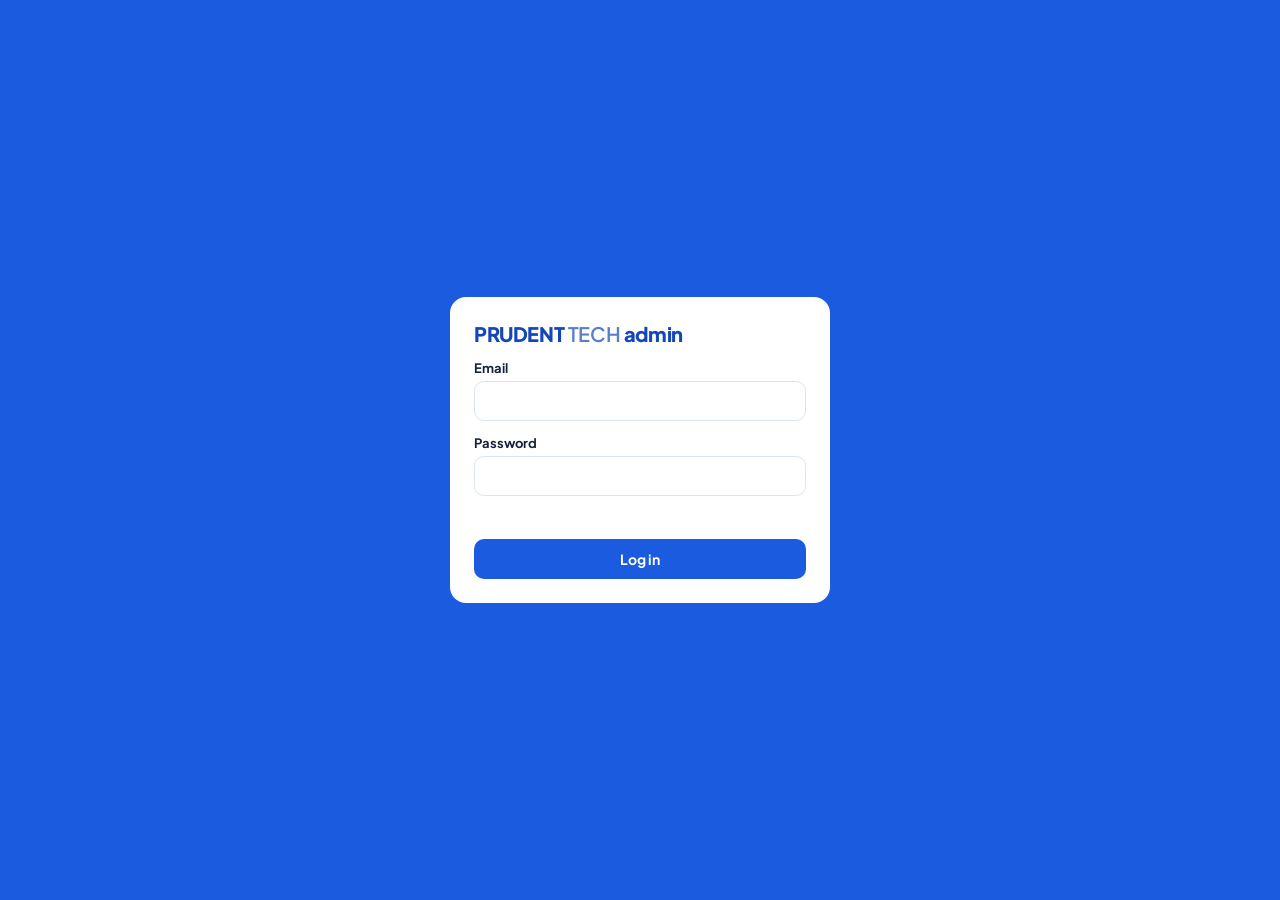
<file: frontend/admin/index.html>
<!doctype html>
<html lang="en">
<head>
<meta charset="utf-8">
<meta name="viewport" content="width=device-width, initial-scale=1, viewport-fit=cover">
<meta name="robots" content="noindex">
<meta name="theme-color" content="#1a5be0">
<title>Admin | PRUDENT TECH Store</title>
<link rel="preconnect" href="https://fonts.googleapis.com">
<link href="https://fonts.googleapis.com/css2?family=Plus+Jakarta+Sans:wght@500;600;700;800&display=swap" rel="stylesheet">
<link rel="stylesheet" href="../theme.css">
<link rel="stylesheet" href="admin.css">
</head>
<body>

<div id="login" hidden>
  <form class="login-card" id="loginForm" novalidate>
    <div class="brand">PRUDENT <span>TECH</span> admin</div>
    <label>Email<input id="lEmail" type="email" autocomplete="email" required></label>
    <label>Password<input id="lPass" type="password" autocomplete="current-password" required></label>
    <div class="msg err" id="lMsg" role="alert"></div>
    <button class="btn" type="submit">Log in</button>
  </form>
</div>

<div id="shell" hidden>
  <aside class="side">
    <div class="brand">PRUDENT <span>TECH</span></div>
    <nav id="nav"></nav>
    <div class="side-foot">
      <a href="../index.html" target="_blank" rel="noopener">Open store</a>
      <button id="logout" class="linkbtn">Log out</button>
    </div>
  </aside>
  <main class="main">
    <h1 id="title"></h1>
    <div id="view"></div>
  </main>
</div>

<dialog id="dlg"><div class="dlg-head"><h2 id="dlgTitle"></h2><button class="linkbtn" id="dlgClose" aria-label="Close">Close</button></div><div id="dlgBody"></div></dialog>
<div id="toast" role="status"></div>
<script src="../config.js"></script>
<script src="admin.js"></script>
</body>
</html>
</file>
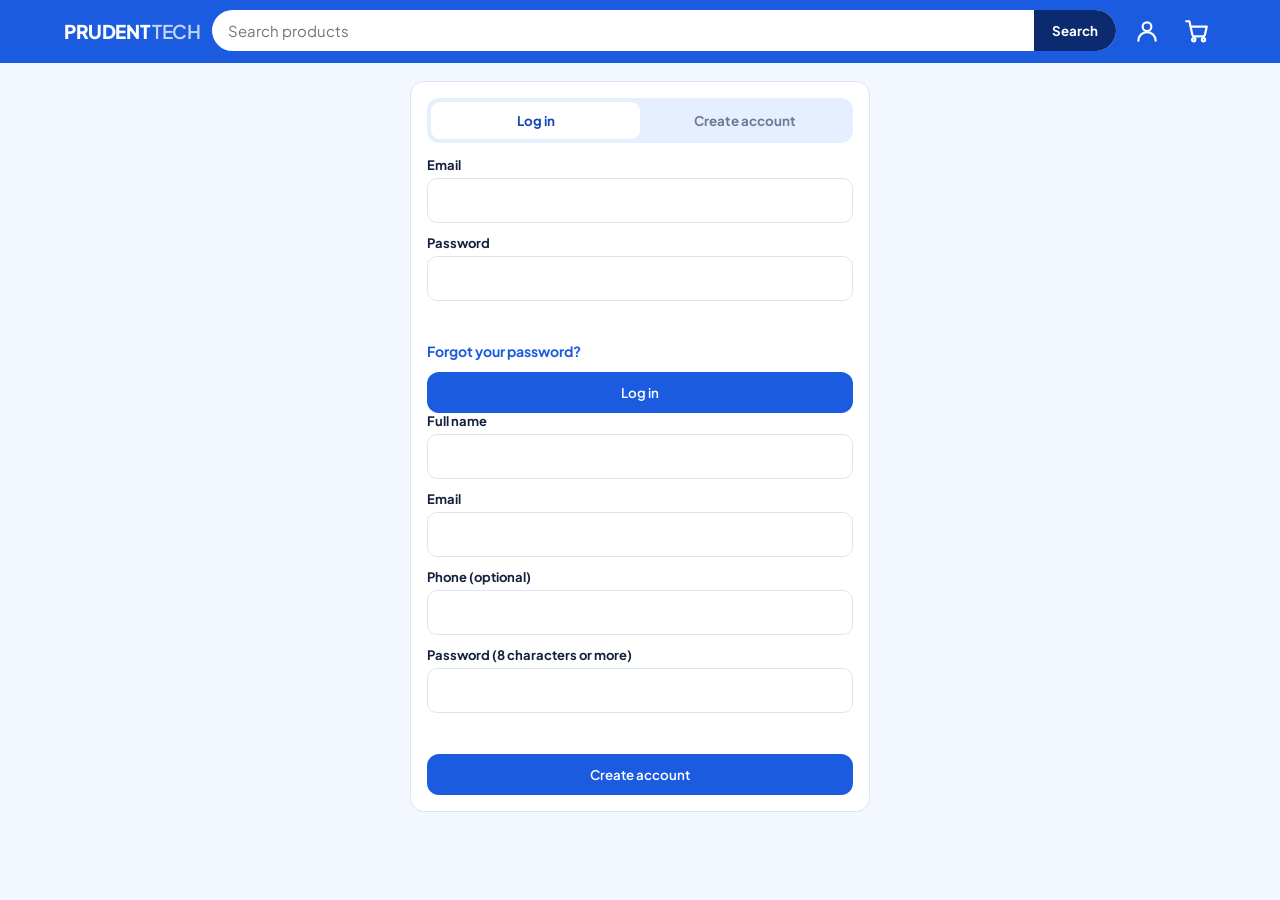
<file: frontend/checkout.html>
<!doctype html>
<html lang="en">
<head>
<meta charset="utf-8">
<meta name="viewport" content="width=device-width, initial-scale=1, viewport-fit=cover">
<meta name="theme-color" content="#1a5be0">
<link rel="manifest" href="manifest.webmanifest">
<link rel="icon" type="image/png" sizes="32x32" href="icons/favicon-32.png">
<link rel="apple-touch-icon" href="icons/apple-touch-icon.png">
<meta name="mobile-web-app-capable" content="yes">
<meta name="apple-mobile-web-app-capable" content="yes">
<meta name="apple-mobile-web-app-title" content="PRUDENT TECH">
<meta name="apple-mobile-web-app-status-bar-style" content="black-translucent">
<title>Checkout | PRUDENT TECH Store</title>
<link rel="preconnect" href="https://fonts.googleapis.com">
<link href="https://fonts.googleapis.com/css2?family=Plus+Jakarta+Sans:wght@500;600;700;800&display=swap" rel="stylesheet">
<link rel="stylesheet" href="theme.css">
<link rel="stylesheet" href="store.css">
</head>
<body>
<main class="wrap" id="page"><div class="empty">Loading your cart…</div></main>
<script src="config.js"></script>
<script src="app.js"></script>
<script src="pwa.js"></script>
<script>
mountChrome("");
if (!Auth.isIn()) location.replace("login.html?next=checkout.html");

let cart, addrs = [], couponCode = null, quote = null;

function selectedAddress() { const r = document.querySelector("input[name=addr]:checked"); return r ? addrs.find((a) => a.id === +r.value) : null; }

async function refreshQuote() {
  const a = selectedAddress();
  const errBox = $("#couponMsg");
  try {
    quote = await api("/checkout/quote", { method: "POST", body: { region: a ? a.region : null, coupon_code: couponCode } });
    if (couponCode) { errBox.className = "form-msg ok"; errBox.textContent = `Coupon ${quote.coupon_code} applied`; }
  } catch (e) {
    if (couponCode) { errBox.className = "form-msg err"; errBox.textContent = e.message; couponCode = null; return refreshQuote(); }
    quote = null;
  }
  renderSummary();
}

function renderSummary() {
  const a = selectedAddress();
  const q = quote || { subtotal: cart.subtotal, delivery_fee: 0, discount: 0, total: cart.subtotal };
  $("#sum").innerHTML = `
    <div class="sum-row"><span>Subtotal (${cart.count} item${cart.count === 1 ? "" : "s"})</span><span>${money(q.subtotal)}</span></div>
    ${+q.discount ? `<div class="sum-row disc"><span>Coupon discount</span><span>-${money(q.discount)}</span></div>` : ""}
    <div class="sum-row"><span>Delivery${a ? " to " + esc(a.region) : ""}</span><span>${a ? money(q.delivery_fee) : "Choose an address"}</span></div>
    <div class="sum-row total"><span>Total</span><span>${money(q.total)}</span></div>`;
}

function render() {
  const unavailable = cart.items.filter((i) => !i.available);
  const page = $("#page");
  if (!cart.items.length) {
    page.innerHTML = '<div class="empty">Your cart is empty.<br><a class="link-btn" href="index.html">Browse products</a></div>';
    return;
  }
  page.innerHTML = `
  <div class="co">
    <div class="stack">
      <div class="info-card">
        <h2>Your items</h2>
        ${unavailable.length ? `<div class="warn">Some items are out of stock. Remove them to continue.</div>` : ""}
        ${cart.items.map((i) => `
          <div class="line">
            <div class="thumb">${i.thumbnail ? `<img src="${esc(i.thumbnail)}" alt="">` : initials(i.name)}</div>
            <div class="grow"><a href="product.html?slug=${encodeURIComponent(i.slug)}">${esc(i.name)}</a>
              <div class="meta" style="margin:2px 0 0">${i.available ? `Qty ${i.quantity} × ${money(i.price)}` : "Out of stock"}${i.available && i.quantity < i.stock ? "" : ""}</div></div>
            <div><b>${money(i.line_total)}</b><br><button class="rm" style="padding:0" data-rm="${i.product_id}">Remove</button></div>
          </div>`).join("")}
      </div>

      <div class="info-card">
        <h2>Delivery address</h2>
        ${addrs.length ? addrs.map((a, n) => `
          <label class="opt"><input type="radio" name="addr" value="${a.id}" ${a.is_default || (n === 0 && !addrs.some((x) => x.is_default)) ? "checked" : ""}>
            <span><b>${esc(a.full_name)}</b>${a.is_default ? '<span class="tag">Default</span>' : ""}<br>${esc(a.street)}, ${esc(a.city)}, ${esc(a.region)}<small>${esc(a.phone)}</small></span></label>`).join("")
          : `<div class="warn">You have no delivery address yet.</div>`}
        <a class="link-btn" href="account.html#addresses">${addrs.length ? "Add or change addresses" : "Add an address"}</a>
      </div>

      <div class="info-card">
        <h2>Payment method</h2>
        <label class="opt"><input type="radio" name="pay" value="paystack" checked><span><b>Mobile Money or card</b><small>Pay securely online with Paystack (MTN MoMo, Telecel Cash, AirtelTigo Money, Visa, Mastercard).</small></span></label>
        <label class="opt"><input type="radio" name="pay" value="pay_on_delivery"><span><b>Pay on delivery</b><small>Pay in cash or Mobile Money when your order arrives.</small></span></label>
      </div>
    </div>

    <div class="info-card summary">
      <h2>Order summary</h2>
      <div class="coupon"><input id="coupon" placeholder="Coupon code" aria-label="Coupon code" autocomplete="off"><button class="btn-outline" id="applyCoupon" type="button">Apply</button></div>
      <div class="form-msg" id="couponMsg" role="status"></div>
      <div id="sum"></div>
      <div class="form-msg err" id="orderMsg" role="alert" style="margin-top:8px"></div>
      <button class="btn-primary" id="place" style="width:100%;margin-top:6px">Place order</button>
    </div>
  </div>`;

  document.querySelectorAll("[data-rm]").forEach((b) => (b.onclick = async () => { await api("/cart/items/" + b.dataset.rm, { method: "PUT", body: { quantity: 0 } }); await load(); Cart.sync(); }));
  document.querySelectorAll("input[name=addr]").forEach((r) => (r.onchange = refreshQuote));
  $("#applyCoupon").onclick = () => { const v = $("#coupon").value.trim(); couponCode = v || null; $("#couponMsg").textContent = ""; refreshQuote(); };
  $("#place").onclick = placeOrder;
  refreshQuote();
}

async function placeOrder() {
  const a = selectedAddress();
  const msg = $("#orderMsg");
  msg.textContent = "";
  if (cart.items.some((i) => !i.available)) return (msg.textContent = "Remove out-of-stock items first.");
  if (!a) return (msg.textContent = "Choose a delivery address.");
  const btn = $("#place");
  btn.disabled = true; btn.textContent = "Placing order…";
  try {
    const o = await api("/orders", { method: "POST", body: { address_id: a.id, payment_method: document.querySelector("input[name=pay]:checked").value, coupon_code: couponCode } });
    Cart.save([]);
    location.href = o.payment_url ? o.payment_url : "order.html?no=" + encodeURIComponent(o.order_no) + "&placed=1";
  } catch (e) {
    msg.textContent = e.message;
    btn.disabled = false; btn.textContent = "Place order";
    load();
  }
}

async function load() {
  try {
    [cart, addrs] = await Promise.all([api("/cart"), api("/me/addresses")]);
    render();
  } catch (e) { $("#page").innerHTML = `<div class="empty">${esc(e.message)}</div>`; }
}
load();
</script>
</body>
</html>
</file>
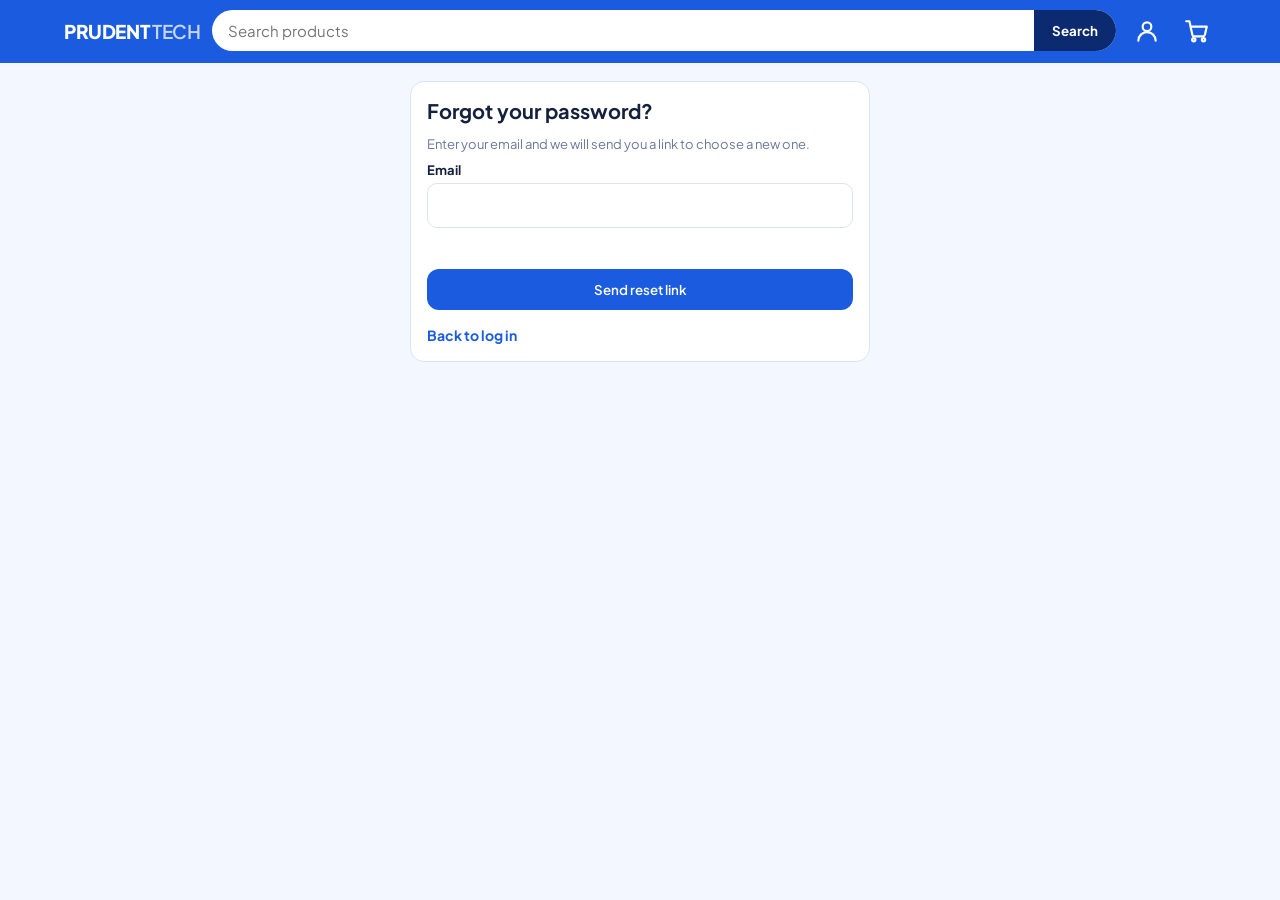
<file: frontend/forgot.html>
<!doctype html>
<html lang="en">
<head>
<meta charset="utf-8">
<meta name="viewport" content="width=device-width, initial-scale=1, viewport-fit=cover">
<meta name="theme-color" content="#1a5be0">
<link rel="manifest" href="manifest.webmanifest">
<link rel="icon" type="image/png" sizes="32x32" href="icons/favicon-32.png">
<link rel="apple-touch-icon" href="icons/apple-touch-icon.png">
<meta name="mobile-web-app-capable" content="yes">
<meta name="apple-mobile-web-app-capable" content="yes">
<meta name="apple-mobile-web-app-title" content="PRUDENT TECH">
<meta name="apple-mobile-web-app-status-bar-style" content="black-translucent">
<meta name="referrer" content="no-referrer">
<link rel="preconnect" href="https://fonts.googleapis.com">
<link href="https://fonts.googleapis.com/css2?family=Plus+Jakarta+Sans:wght@500;600;700;800&display=swap" rel="stylesheet">
<link rel="stylesheet" href="theme.css">
<link rel="stylesheet" href="store.css">
<title>Forgot password | PRUDENT TECH Store</title>
</head>
<body>
<main class="wrap">
  <div class="narrow info-card">
    <h2 style="margin:0 0 6px;font-size:20px">Forgot your password?</h2>
    <p class="meta">Enter your email and we will send you a link to choose a new one.</p>
    <form class="form" id="fForm" novalidate>
      <div class="field"><label for="fEmail">Email</label><input id="fEmail" type="email" autocomplete="email" required></div>
      <div class="form-msg" id="fMsg" role="alert"></div>
      <button class="btn-primary" type="submit">Send reset link</button>
    </form>
    <div id="done" hidden>
      <div class="warn">If an account exists for that email, a reset link is on its way. It works for 30 minutes. Check your spam folder if you do not see it.</div>
    </div>
    <p style="margin:14px 0 0"><a class="link-btn" href="login.html">Back to log in</a></p>
  </div>
</main>
<script src="config.js"></script>
<script src="app.js"></script>
<script src="pwa.js"></script>
<script>
mountChrome("account");
const qEmail = new URLSearchParams(location.search).get("email");
if (qEmail) $("#fEmail").value = qEmail;
$("#fForm").onsubmit = async (e) => {
  e.preventDefault();
  const msg = $("#fMsg"), btn = e.target.querySelector("button");
  msg.className = "form-msg"; msg.textContent = "";
  if (!$("#fEmail").value.trim()) { msg.className = "form-msg err"; msg.textContent = "Enter your email address"; return; }
  btn.disabled = true;
  try {
    await api("/auth/forgot", { method: "POST", body: { email: $("#fEmail").value } });
    e.target.hidden = true; $("#done").hidden = false;
  } catch (er) {
    msg.className = "form-msg err";
    msg.textContent = er.message === "Failed to fetch" ? "Cannot reach the server. Check your connection and try again." : er.message;
    btn.disabled = false;
  }
};
</script>
</body>
</html>
</file>
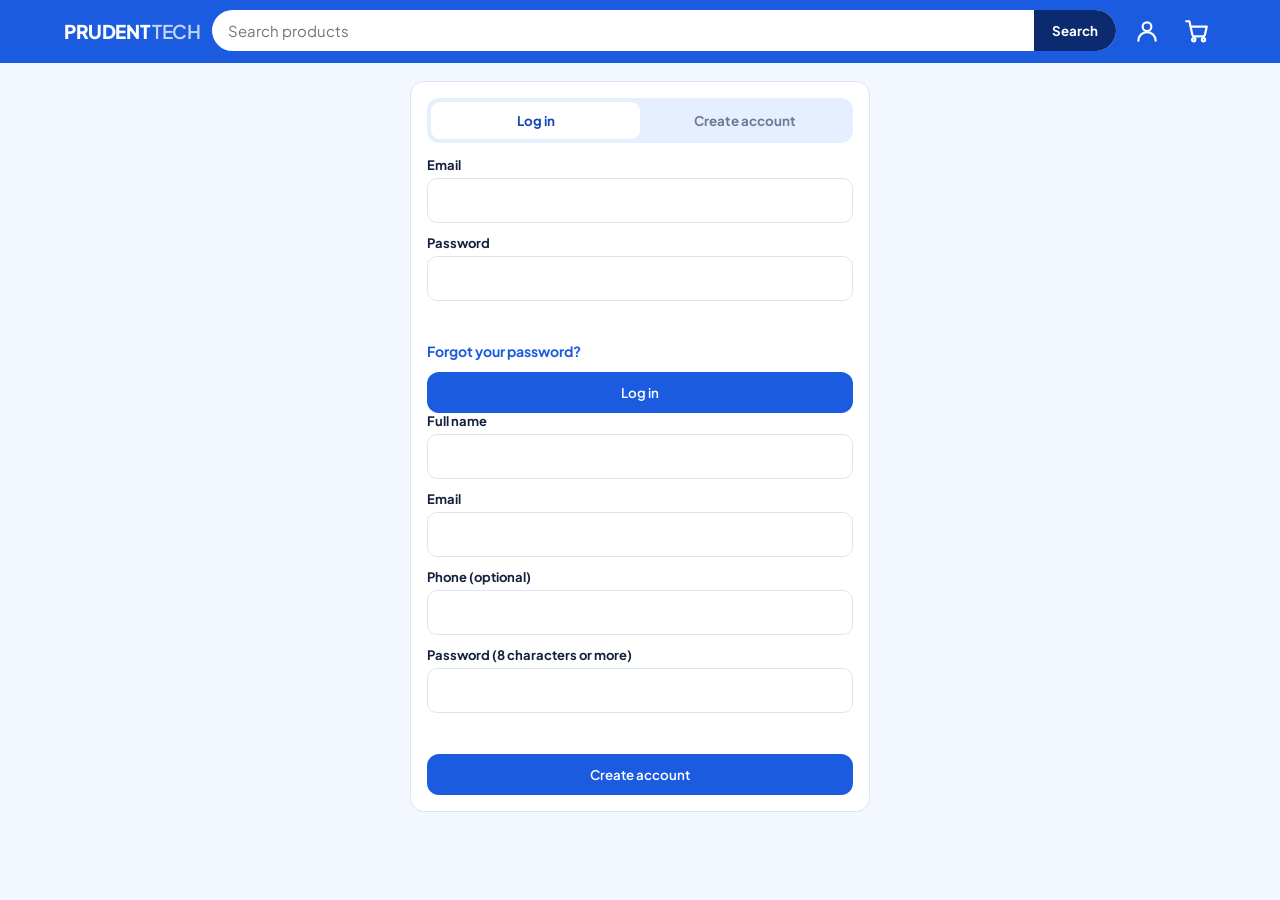
<file: frontend/login.html>
<!doctype html>
<html lang="en">
<head>
<meta charset="utf-8">
<meta name="viewport" content="width=device-width, initial-scale=1, viewport-fit=cover">
<meta name="theme-color" content="#1a5be0">
<link rel="manifest" href="manifest.webmanifest">
<link rel="icon" type="image/png" sizes="32x32" href="icons/favicon-32.png">
<link rel="apple-touch-icon" href="icons/apple-touch-icon.png">
<meta name="mobile-web-app-capable" content="yes">
<meta name="apple-mobile-web-app-capable" content="yes">
<meta name="apple-mobile-web-app-title" content="PRUDENT TECH">
<meta name="apple-mobile-web-app-status-bar-style" content="black-translucent">
<title>Log in | PRUDENT TECH Store</title>
<link rel="preconnect" href="https://fonts.googleapis.com">
<link href="https://fonts.googleapis.com/css2?family=Plus+Jakarta+Sans:wght@500;600;700;800&display=swap" rel="stylesheet">
<link rel="stylesheet" href="theme.css">
<link rel="stylesheet" href="store.css">
</head>
<body>
<main class="wrap">
  <div class="narrow info-card">
    <div class="tabs" role="tablist">
      <button id="tabIn" class="on" role="tab">Log in</button>
      <button id="tabUp" role="tab">Create account</button>
    </div>

    <form class="form" id="loginForm" novalidate>
      <div class="field"><label for="liEmail">Email</label><input id="liEmail" type="email" autocomplete="email" required></div>
      <div class="field"><label for="liPass">Password</label><input id="liPass" type="password" autocomplete="current-password" required></div>
      <div class="form-msg" id="liMsg" role="alert"></div>
      <a class="link-btn" href="forgot.html">Forgot your password?</a>
      <button class="btn-primary" type="submit">Log in</button>
    </form>

    <form class="form" id="regForm" novalidate hidden>
      <div class="field"><label for="rName">Full name</label><input id="rName" autocomplete="name" required></div>
      <div class="field"><label for="rEmail">Email</label><input id="rEmail" type="email" autocomplete="email" required></div>
      <div class="field"><label for="rPhone">Phone (optional)</label><input id="rPhone" type="tel" autocomplete="tel"></div>
      <div class="field"><label for="rPass">Password (8 characters or more)</label><input id="rPass" type="password" autocomplete="new-password" minlength="8" required></div>
      <div class="form-msg" id="rMsg" role="alert"></div>
      <button class="btn-primary" type="submit">Create account</button>
    </form>
  </div>
</main>
<script src="config.js"></script>
<script src="app.js"></script>
<script src="pwa.js"></script>
<script>
mountChrome("account");
const next = safeNext(new URLSearchParams(location.search).get("next"));
if (Auth.isIn()) location.replace(next);

function show(which) {
  const login = which === "in";
  $("#loginForm").hidden = !login; $("#regForm").hidden = login;
  $("#tabIn").classList.toggle("on", login); $("#tabUp").classList.toggle("on", !login);
}
$("#tabIn").onclick = () => show("in"); $("#tabUp").onclick = () => show("up");
if (location.hash === "#register") show("up");

async function submit(form, msgEl, path, body) {
  const btn = form.querySelector("button[type=submit]");
  msgEl.className = "form-msg"; msgEl.textContent = "";
  btn.disabled = true;
  try {
    const r = await api(path, { method: "POST", body });
    Auth.set(r.access_token, r.user, true);
    location.href = next;
  } catch (e) {
    msgEl.className = "form-msg err";
    msgEl.textContent = e.message === "Failed to fetch" ? "Cannot reach the server. Check your connection and try again." : e.message;
    btn.disabled = false;
  }
}
$("#loginForm").onsubmit = (e) => { e.preventDefault(); submit(e.target, $("#liMsg"), "/auth/login", { email: $("#liEmail").value, password: $("#liPass").value }); };
$("#regForm").onsubmit = (e) => { e.preventDefault(); submit(e.target, $("#rMsg"), "/auth/register", { full_name: $("#rName").value, email: $("#rEmail").value, phone: $("#rPhone").value || null, password: $("#rPass").value }); };
</script>
</body>
</html>
</file>
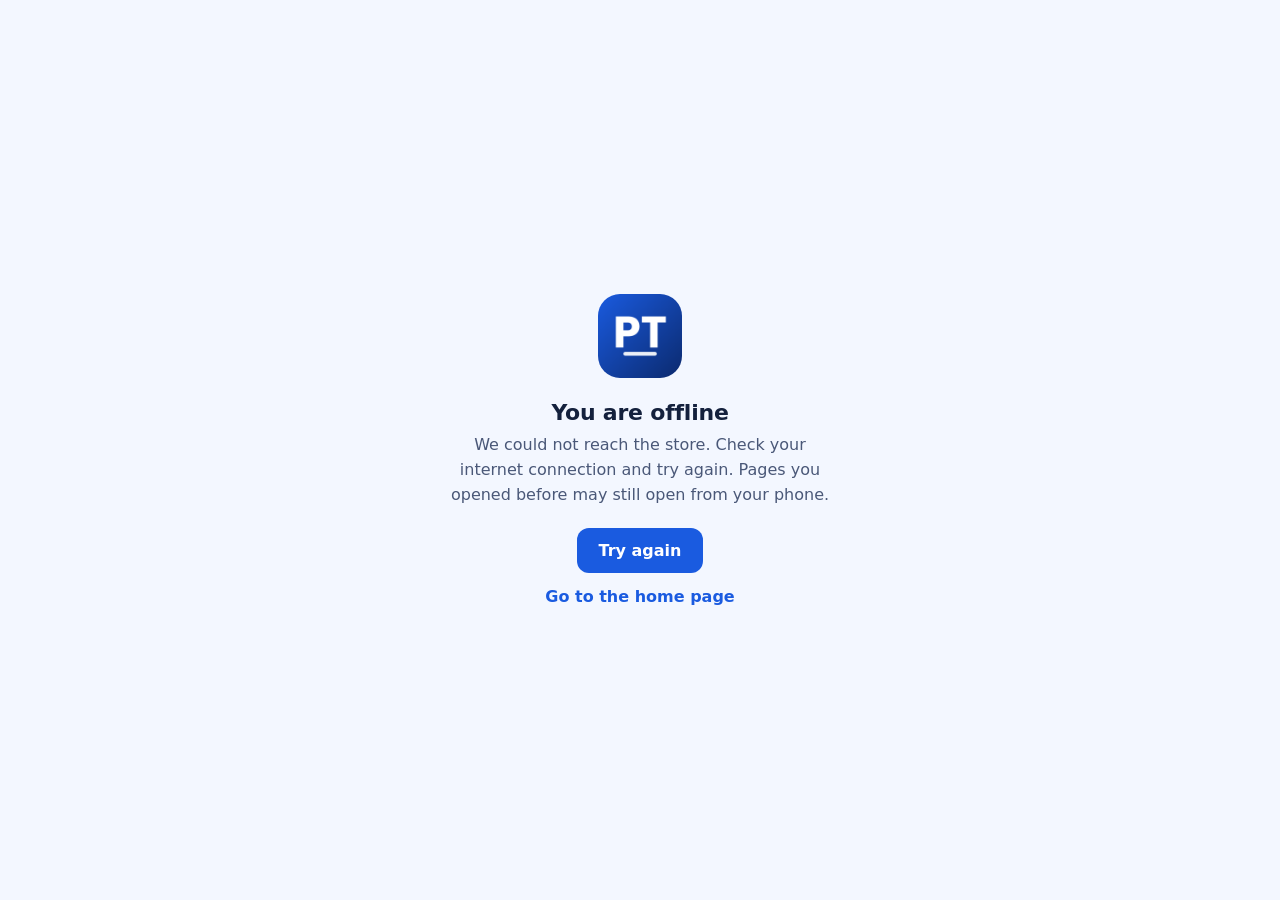
<file: frontend/offline.html>
<!doctype html>
<html lang="en">
<head>
<meta charset="utf-8">
<meta name="viewport" content="width=device-width, initial-scale=1, viewport-fit=cover">
<meta name="theme-color" content="#1a5be0">
<title>You are offline | PRUDENT TECH Store</title>
<style>
  :root { color-scheme: light dark; }
  body { margin: 0; min-height: 100vh; display: grid; place-items: center; padding: 24px; box-sizing: border-box; text-align: center;
         font-family: system-ui, -apple-system, "Segoe UI", Roboto, sans-serif; background: #f3f7ff; color: #14213d; }
  .card { max-width: 380px; }
  .logo { width: 84px; height: 84px; border-radius: 22px; margin-bottom: 18px; }
  h1 { margin: 0 0 8px; font-size: 22px; letter-spacing: -.01em; }
  p { margin: 0 0 20px; line-height: 1.55; color: #4a5878; }
  button, a.btn { display: inline-block; border: 0; border-radius: 12px; background: #1a5be0; color: #fff; padding: 13px 22px; font: inherit; font-weight: 700; text-decoration: none; cursor: pointer; }
  a.link { display: block; margin-top: 14px; color: #1a5be0; font-weight: 700; text-decoration: none; }
  @media (prefers-color-scheme: dark) { body { background: #0f1a33; color: #eaf0ff; } p { color: #9fb0d4; } }
</style>
</head>
<body>
  <div class="card">
    <img class="logo" src="icons/icon-192.png" alt="">
    <h1>You are offline</h1>
    <p>We could not reach the store. Check your internet connection and try again. Pages you opened before may still open from your phone.</p>
    <button onclick="location.reload()">Try again</button>
    <a class="link" href="/">Go to the home page</a>
  </div>
</body>
</html>
</file>
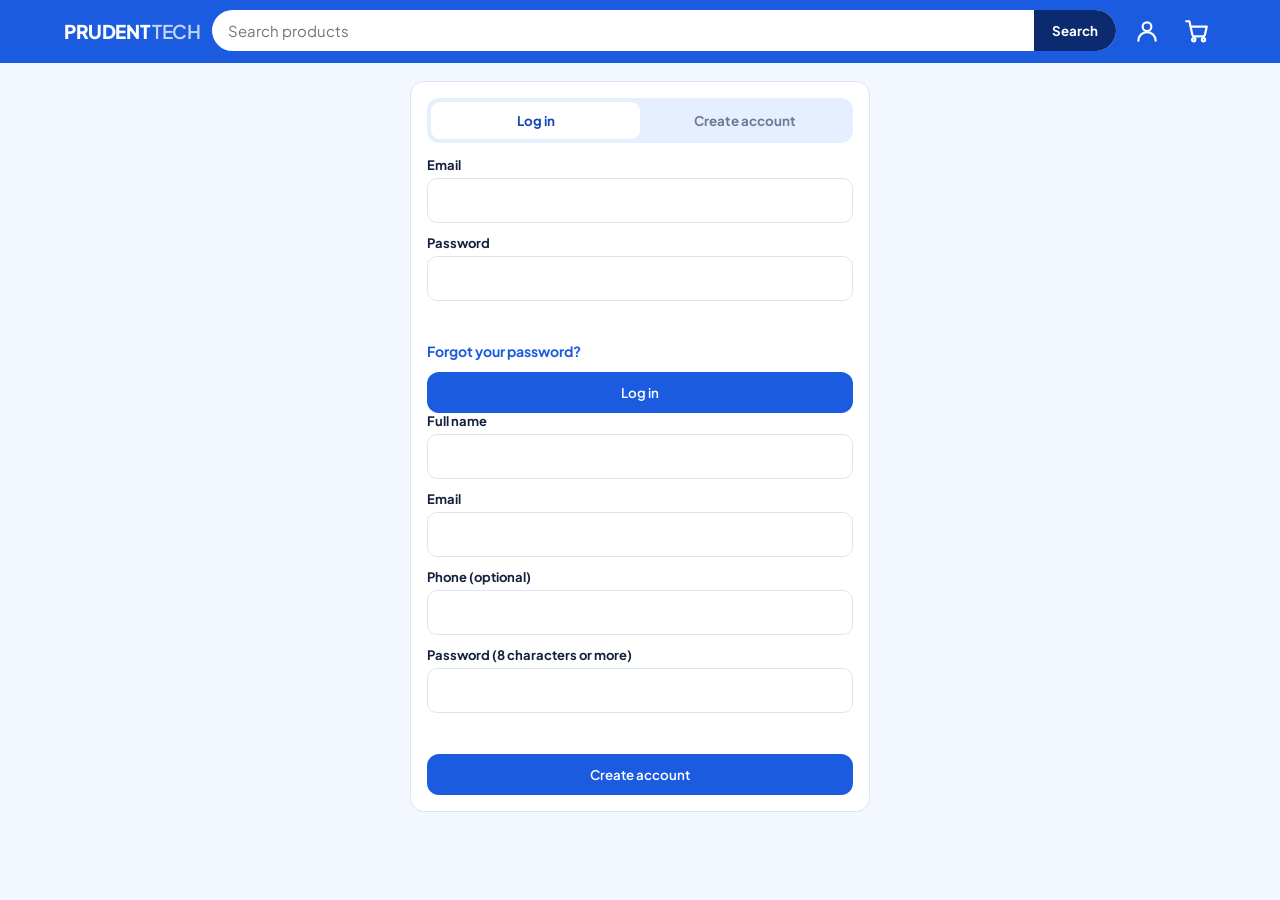
<file: frontend/order.html>
<!doctype html>
<html lang="en">
<head>
<meta charset="utf-8">
<meta name="viewport" content="width=device-width, initial-scale=1, viewport-fit=cover">
<meta name="theme-color" content="#1a5be0">
<link rel="manifest" href="manifest.webmanifest">
<link rel="icon" type="image/png" sizes="32x32" href="icons/favicon-32.png">
<link rel="apple-touch-icon" href="icons/apple-touch-icon.png">
<meta name="mobile-web-app-capable" content="yes">
<meta name="apple-mobile-web-app-capable" content="yes">
<meta name="apple-mobile-web-app-title" content="PRUDENT TECH">
<meta name="apple-mobile-web-app-status-bar-style" content="black-translucent">
<title>Order | PRUDENT TECH Store</title>
<link rel="preconnect" href="https://fonts.googleapis.com">
<link href="https://fonts.googleapis.com/css2?family=Plus+Jakarta+Sans:wght@500;600;700;800&display=swap" rel="stylesheet">
<link rel="stylesheet" href="theme.css">
<link rel="stylesheet" href="store.css">
</head>
<body>
<main class="wrap"><div class="narrow stack" style="max-width:680px" id="page"><div class="empty">Loading order…</div></div></main>
<script src="config.js"></script>
<script src="app.js"></script>
<script src="pwa.js"></script>
<script>
mountChrome("account");
const params = new URLSearchParams(location.search);
const no = params.get("no");
const ref = params.get("reference") || params.get("trxref");
if (!Auth.isIn()) location.replace("login.html?next=" + encodeURIComponent("order.html?no=" + (no || "")));

const STEPS = [["placed", "Placed"], ["packed", "Packed"], ["shipped", "Shipped"], ["delivered", "Delivered"]];
const PAY_LABEL = { pay_on_delivery: "Pay on delivery", paystack: "Mobile Money or card" };
const PAY_STATUS = { pending: "Not paid yet", paid: "Paid", failed: "Failed", refund_needed: "Refund in progress", refunded: "Refunded" };

async function load(notice) {
  clearInterval(window.__dl);
  const page = $("#page");
  let o;
  try { o = await api("/orders/" + encodeURIComponent(no)); }
  catch (e) { page.innerHTML = `<div class="empty">${esc(e.message)}<br><a class="link-btn" href="orders.html">My orders</a></div>`; return; }

  const pay = o.payments[o.payments.length - 1];
  const idx = STEPS.findIndex((s) => s[0] === o.status);
  let banner = notice || "";
  if (!banner && o.status === "awaiting_payment") banner = '<div class="warn" id="deadline">This order is waiting for payment. Pay now to confirm it.</div>';
  if (!banner && o.status === "cancelled") banner = '<div class="warn">This order was cancelled.</div>';
  const canCancel = ["awaiting_payment", "placed"].includes(o.status) && !o.payments.some((p) => p.status === "paid");

  page.innerHTML = `
    ${banner}
    <div class="info-card">
      <div class="sec-head"><h2 style="font-size:18px">Order ${esc(o.order_no)}</h2><span class="status ${o.status}">${STATUS[o.status] || esc(o.status)}</span></div>
      <div class="meta">Placed on ${fmtDate(o.created_at)}</div>
      ${idx >= 0 ? `<div class="track">${STEPS.map((s, n) => `<div class="${n <= idx ? "done" : ""}">${s[1]}</div>`).join("")}</div>` : ""}
      <div class="row-btns">
        ${o.status === "awaiting_payment" ? '<button class="btn-primary" id="payNow">Pay now</button>' : ""}
        ${canCancel ? '<button class="btn-danger" id="cancel">Cancel order</button>' : ""}
      </div>
      <div class="form-msg err" id="actMsg" role="alert" style="margin-top:8px"></div>
    </div>
    <div class="info-card">
      <h2 style="font-size:16px;margin:0 0 6px">Items</h2>
      ${o.items.map((i) => `<div class="line"><div class="thumb">${i.image_url ? `<img src="${esc(i.image_url)}" alt="">` : initials(i.name)}</div><div class="grow">${esc(i.name)}<div class="meta" style="margin:2px 0 0">Qty ${i.quantity} × ${money(i.unit_price)}</div>${o.status === "delivered" && i.product_slug ? `<a class="link-btn" href="product.html?slug=${encodeURIComponent(i.product_slug)}#reviews-write">Rate this product</a>` : ""}</div><b>${money(i.unit_price * i.quantity)}</b></div>`).join("")}
      <div style="margin-top:8px">
        <div class="sum-row"><span>Subtotal</span><span>${money(o.subtotal)}</span></div>
        ${+o.discount ? `<div class="sum-row disc"><span>Coupon ${esc(o.coupon_code || "")}</span><span>-${money(o.discount)}</span></div>` : ""}
        <div class="sum-row"><span>Delivery</span><span>${money(o.delivery_fee)}</span></div>
        <div class="sum-row total"><span>Total</span><span>${money(o.total)}</span></div>
      </div>
    </div>
    <div class="info-card">
      <h2 style="font-size:16px;margin:0 0 6px">Delivery</h2>
      <div style="font-size:14px;line-height:1.55">${esc(o.ship_name)}<br>${esc(o.ship_street)}, ${esc(o.ship_city)}, ${esc(o.ship_region)}<br>${esc(o.ship_phone)}</div>
      ${pay ? `<h2 style="font-size:16px;margin:14px 0 6px">Payment</h2><div style="font-size:14px">${PAY_LABEL[pay.method] || esc(pay.method)}: <b>${PAY_STATUS[pay.status] || esc(pay.status)}</b></div>` : ""}
    </div>
    <div style="text-align:center"><a class="link-btn" href="orders.html">All my orders</a></div>`;

  if (o.status === "awaiting_payment" && o.pay_by && $("#deadline")) {
    const tick = () => {
      const mins = Math.ceil((new Date(o.pay_by) - Date.now()) / 60000);
      $("#deadline").textContent = mins > 0
        ? `Pay within ${mins} minute${mins === 1 ? "" : "s"} or this order is cancelled automatically and the items go back on sale.`
        : "Time is almost up. If you have already paid, refresh this page in a minute. Otherwise this order will be cancelled shortly.";
    };
    tick(); window.__dl = setInterval(tick, 30000);
  }
  const msg = $("#actMsg");
  const payBtn = $("#payNow");
  if (payBtn) payBtn.onclick = async () => {
    payBtn.disabled = true; msg.textContent = "";
    try { const r = await api("/orders/" + encodeURIComponent(no) + "/pay", { method: "POST" }); location.href = r.payment_url; }
    catch (e) { msg.textContent = e.message; payBtn.disabled = false; }
  };
  const cancelBtn = $("#cancel");
  if (cancelBtn) cancelBtn.onclick = async () => {
    if (!confirm("Cancel this order?")) return;
    try { await api("/orders/" + encodeURIComponent(no) + "/cancel", { method: "POST" }); load(); }
    catch (e) { msg.textContent = e.message; }
  };
}

(async () => {
  if (!no) { $("#page").innerHTML = '<div class="empty">No order selected.<br><a class="link-btn" href="orders.html">My orders</a></div>'; return; }
  let notice = "";
  if (ref) {
    try {
      const r = await api("/payments/paystack/verify?reference=" + encodeURIComponent(ref));
      notice = r.payment_status === "paid" ? '<div class="warn">Payment received. Thank you! Your order is confirmed.</div>'
        : '<div class="warn">Your payment did not go through. You can try again with Pay now.</div>';
    } catch (e) { notice = `<div class="warn">${esc(e.message)}</div>`; }
    history.replaceState(null, "", "order.html?no=" + encodeURIComponent(no));
  } else if (params.get("placed")) {
    notice = '<div class="warn">Order placed. Thank you! Pay when your order arrives.</div>';
  }
  load(notice);
})();
</script>
</body>
</html>
</file>
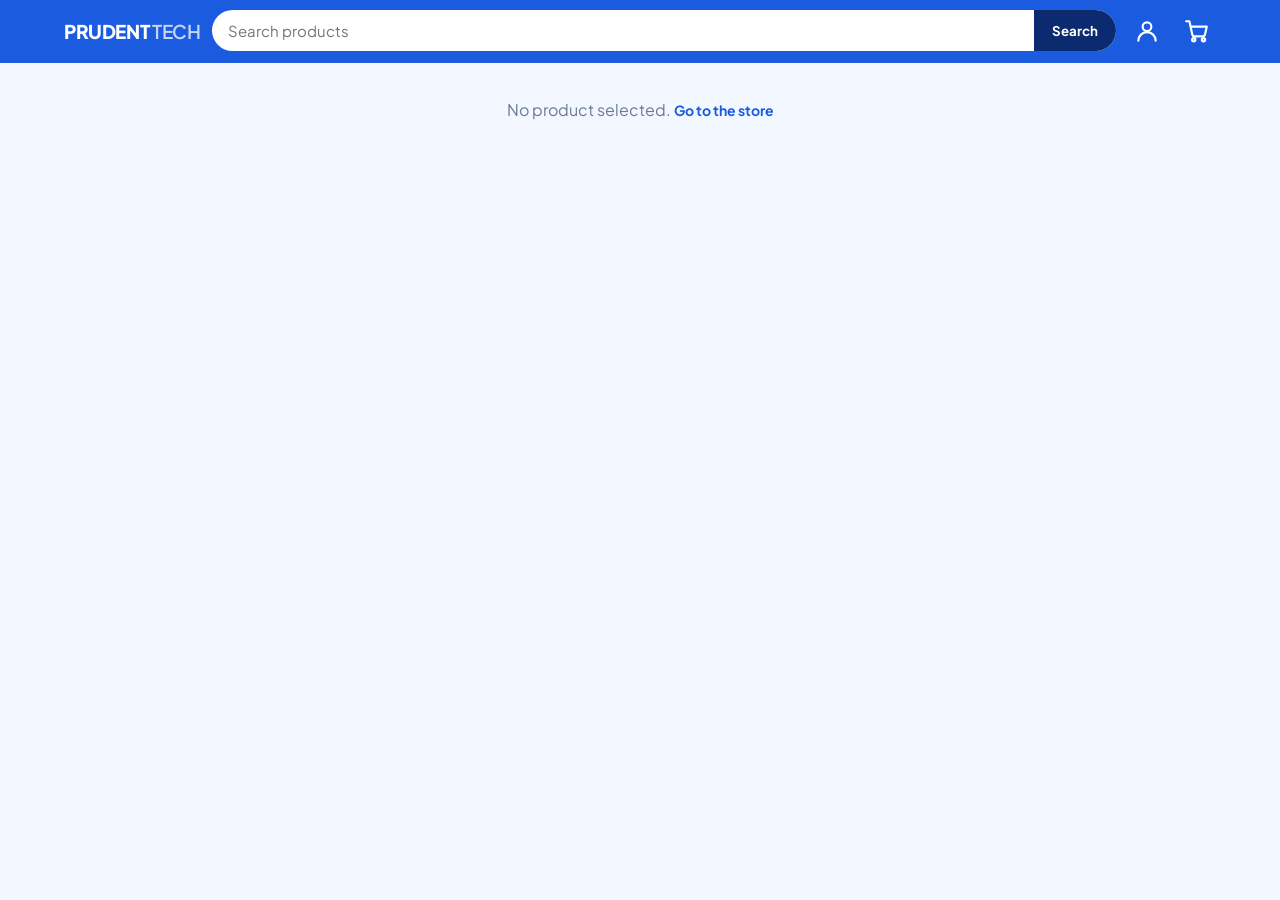
<file: frontend/product.html>
<!doctype html>
<html lang="en">
<head>
<meta charset="utf-8">
<meta name="viewport" content="width=device-width, initial-scale=1, viewport-fit=cover">
<meta name="theme-color" content="#1a5be0">
<link rel="manifest" href="manifest.webmanifest">
<link rel="icon" type="image/png" sizes="32x32" href="icons/favicon-32.png">
<link rel="apple-touch-icon" href="icons/apple-touch-icon.png">
<meta name="mobile-web-app-capable" content="yes">
<meta name="apple-mobile-web-app-capable" content="yes">
<meta name="apple-mobile-web-app-title" content="PRUDENT TECH">
<meta name="apple-mobile-web-app-status-bar-style" content="black-translucent">
<title>Product | PRUDENT TECH Store</title>
<link rel="preconnect" href="https://fonts.googleapis.com">
<link href="https://fonts.googleapis.com/css2?family=Plus+Jakarta+Sans:wght@500;600;700;800&display=swap" rel="stylesheet">
<link rel="stylesheet" href="theme.css">
<link rel="stylesheet" href="store.css">
</head>
<body>
<main class="wrap" id="page"><div class="empty">Loading product…</div></main>
<script src="config.js"></script>
<script src="app.js"></script>
<script src="pwa.js"></script>
<script>
mountChrome("");
const slug = new URLSearchParams(location.search).get("slug");

async function initReviews(p) {
  const box = $("#reviews");
  let page = 1, items = [], summary = null, mine = null;
  const nextUrl = encodeURIComponent("product.html?slug=" + p.slug);
  const date = (d) => new Date(d).toLocaleDateString("en-GH", { day: "numeric", month: "short", year: "numeric" });

  async function load(reset) {
    if (reset) { page = 1; items = []; }
    const d = await api(`/reviews/product/${encodeURIComponent(p.slug)}?page=${page}&size=10`);
    summary = d; items = items.concat(d.items);
    draw();
  }

  function draw() {
    const s = summary;
    box.innerHTML = `
      <div class="sec-head"><h2>Customer reviews</h2></div>
      <div class="info-card">
        ${s.count ? `<div class="rev-sum">
          <div class="rev-avg"><div class="big">${s.avg.toFixed(1)}</div>${starsBar(s.avg)}<div class="meta" style="margin:4px 0 0">${s.count} review${s.count === 1 ? "" : "s"}</div></div>
          <div class="rev-bars">${[5, 4, 3, 2, 1].map((n) => `<div class="bar-row"><span>${n}★</span><div class="bar"><i style="width:${s.count ? (s.distribution[n] / s.count) * 100 : 0}%"></i></div><span>${s.distribution[n]}</span></div>`).join("")}</div>
        </div>` : '<div class="meta" style="margin:0">No reviews yet.</div>'}
        <div id="myRev" style="margin-top:14px"></div>
        <div id="revList">${items.map((r) => `
          <article class="rev">
            <div class="rev-top">${starsBar(r.rating)}<span class="meta" style="margin:0">${esc(r.author)} · ${date(r.created_at)}</span></div>
            ${r.title ? `<b>${esc(r.title)}</b>` : ""}
            ${r.body ? `<p>${esc(r.body)}</p>` : ""}
            ${r.verified_purchase ? '<span class="tag" style="margin:0">Verified purchase</span>' : ""}
          </article>`).join("")}</div>
        ${items.length < s.total ? '<button class="more" id="moreRev">Show more reviews</button>' : ""}
      </div>`;
    const more = $("#moreRev"); if (more) more.onclick = () => { page++; load(false); };
    drawMine();
  }

  async function drawMine() {
    const el = $("#myRev");
    if (!Auth.isIn()) { el.innerHTML = `<a class="link-btn" href="login.html?next=${nextUrl}">Log in to review this product</a>`; return; }
    try { mine = await api("/reviews/mine/" + p.id); } catch { return; }
    if (!mine.can_review) { el.innerHTML = '<div class="meta" style="margin:0">Only customers who have received this product can review it.</div>'; return; }
    el.innerHTML = `<button class="btn-outline" id="openRev">${mine.review ? "Edit your review" : "Write a review"}</button>`;
    $("#openRev").onclick = form;
    if (location.hash === "#reviews-write") { form(); $("#reviews").scrollIntoView(); }
  }

  function form() {
    const r = mine.review;
    const el = $("#myRev");
    el.innerHTML = `
      <form class="form rev-form" id="revForm" novalidate>
        <div class="field"><label id="rl">Your rating</label>
          <div class="star-input" role="radiogroup" aria-labelledby="rl">${[1, 2, 3, 4, 5].map((n) => `<input class="sr" type="radio" name="rating" id="st${n}" value="${n}" ${r && r.rating === n ? "checked" : ""}><label for="st${n}" title="${n} star${n === 1 ? "" : "s"}"><span class="sr">${n} star${n === 1 ? "" : "s"}</span>★</label>`).join("")}</div></div>
        <div class="field"><label for="rvT">Title (optional)</label><input id="rvT" maxlength="150" value="${esc(r?.title || "")}"></div>
        <div class="field"><label for="rvB">Your review (optional)</label><textarea id="rvB" maxlength="2000" rows="4" style="width:100%;font:inherit;padding:12px;border-radius:10px;border:1px solid var(--pt-border);background:var(--pt-white);color:var(--pt-text)">${esc(r?.body || "")}</textarea></div>
        <div class="form-msg" id="rvMsg" role="alert"></div>
        <div class="row-btns" style="margin:0"><button class="btn-primary" type="submit">${r ? "Save review" : "Post review"}</button>${r ? '<button class="btn-danger" type="button" id="delRev">Delete</button>' : ""}</div>
      </form>`;
    const paint = () => { const v = +(document.querySelector("input[name=rating]:checked")?.value || 0); document.querySelectorAll(".star-input label").forEach((l, i) => l.classList.toggle("on", i < v)); };
    document.querySelectorAll("input[name=rating]").forEach((i) => (i.onchange = paint)); paint();
    $("#revForm").onsubmit = async (e) => {
      e.preventDefault();
      const rating = +(document.querySelector("input[name=rating]:checked")?.value || 0);
      const msg = $("#rvMsg");
      if (!rating) { msg.className = "form-msg err"; msg.textContent = "Choose a star rating"; return; }
      try {
        await api("/reviews/product/" + p.id, { method: "POST", body: { rating, title: $("#rvT").value, body: $("#rvB").value } });
        toast("Review saved"); await load(true);
      } catch (er) { msg.className = "form-msg err"; msg.textContent = er.message; }
    };
    const del = $("#delRev");
    if (del) del.onclick = async () => { if (!confirm("Delete your review?")) return; try { await api("/reviews/mine/" + p.id, { method: "DELETE" }); toast("Review deleted"); await load(true); } catch (er) { toast(er.message); } };
  }

  try { await load(true); } catch { box.innerHTML = ""; }
}

(async function () {
  const page = $("#page");
  if (!slug) { page.innerHTML = '<div class="empty">No product selected. <a class="link-btn" href="index.html">Go to the store</a></div>'; return; }
  let p;
  try { p = await api("/products/" + encodeURIComponent(slug)); }
  catch { page.innerHTML = '<div class="empty">This product was not found. <a class="link-btn" href="index.html">Back to the store</a></div>'; return; }

  document.title = p.name + " | PRUDENT TECH Store";
  const out = p.stock < 1;
  const specs = Object.entries(p.specs || {});
  const imgs = p.images || [];
  window.__products[p.id] = p;

  page.innerHTML = `
    <div class="crumbs"><a href="index.html">Home</a>${p.category ? ` / <a href="index.html?category=${p.category.id}">${esc(p.category.name)}</a>` : ""}</div>
    <div class="pdp">
      <div class="gallery">
        <div class="main" id="mainImg">${imgs[0] ? `<img src="${esc(imgs[0].url)}" alt="${esc(p.name)}">` : initials(p.name)}</div>
        ${imgs.length > 1 ? `<div class="thumbs">${imgs.map((im, i) => `<button class="${i ? "" : "on"}" data-i="${i}" aria-label="Show image ${i + 1}"><img src="${esc(im.url)}" alt=""></button>`).join("")}</div>` : ""}
      </div>
      <div>
        <div class="info-card">
          <h1>${esc(p.name)}</h1>
          <div class="meta">${p.brand ? "Brand: " + esc(p.brand.name) : ""}${p.brand && p.rating_count ? " · " : ""}${p.rating_count ? `<a href="#reviews" style="display:inline-flex;gap:6px;align-items:center">${starsBar(p.rating_avg)} <span>${Number(p.rating_avg).toFixed(1)} (${p.rating_count} review${p.rating_count === 1 ? "" : "s"})</span></a>` : ""}</div>
          <div><span class="price">${money(p.price)}</span>${p.discount_percent ? `<span class="old">${money(p.old_price)}</span><span class="badge-discount">-${p.discount_percent}%</span>` : ""}</div>
          ${p.flash ? `<div class="flash-banner"><span><b>Flash sale</b> · ends in <b id="pcd" role="timer"></b></span>${p.flash.remaining != null ? `<span>${p.flash.remaining} left at this price</span>` : ""}</div>` : ""}
          <div class="stock-note ${out ? "out" : ""}" style="margin-top:8px;font-size:13px">${out ? "Out of stock" : p.stock <= 5 ? "Only " + p.stock + " left" : "In stock"}</div>
          <div class="buy-row">
            <div class="qty"><button id="dec" aria-label="Decrease quantity">−</button><b id="q">1</b><button id="inc" aria-label="Increase quantity">+</button></div>
            <button class="wish-btn" data-wish="${p.id}" aria-pressed="false">${ICON.heart}<span>Save</span></button>
            <button class="btn-primary" id="addBtn" ${out ? "disabled" : ""}>${out ? "Out of stock" : "Add to cart"}</button>
          </div>
        </div>
      </div>
    </div>
    ${p.description ? `<section><div class="sec-head"><h2>Description</h2></div><div class="info-card desc">${esc(p.description)}</div></section>` : ""}
    ${specs.length ? `<section><div class="sec-head"><h2>Specifications</h2></div><div class="info-card" style="padding:0;overflow:hidden"><table class="specs">${specs.map(([k, v]) => `<tr><th>${esc(k)}</th><td>${esc(v)}</td></tr>`).join("")}</table></div></section>` : ""}
    <section id="reviews"></section>
    <section id="related" hidden><div class="sec-head"><h2>You may also like</h2></div><div class="grid" id="relGrid"></div></section>`;

  document.querySelectorAll(".thumbs button").forEach((b) => (b.onclick = () => {
    $("#mainImg").innerHTML = `<img src="${esc(imgs[+b.dataset.i].url)}" alt="${esc(p.name)}">`;
    document.querySelectorAll(".thumbs button").forEach((x) => x.classList.toggle("on", x === b));
  }));

  let qty = 1;
  const cap = p.flash && p.flash.remaining != null ? Math.min(p.stock, p.flash.remaining) : p.stock;
  $("#inc").onclick = () => { qty = Math.min(qty + 1, cap || 1); $("#q").textContent = qty; };
  $("#dec").onclick = () => { qty = Math.max(qty - 1, 1); $("#q").textContent = qty; };
  $("#addBtn").onclick = () => Cart.add(p, qty);
  initReviews(p);
  if (p.flash && $("#pcd")) startCountdown($("#pcd"), p.flash.ends_at, new Date(p.flash.now).getTime() - Date.now(), () => location.reload());

  if (p.category) {
    try {
      const r = await api(`/products?category_id=${p.category.id}&size=6`);
      const others = r.items.filter((x) => x.id !== p.id).slice(0, 5);
      if (others.length) { $("#related").hidden = false; $("#relGrid").innerHTML = others.map(productCard).join(""); }
    } catch {}
  }
})();
</script>
</body>
</html>
</file>
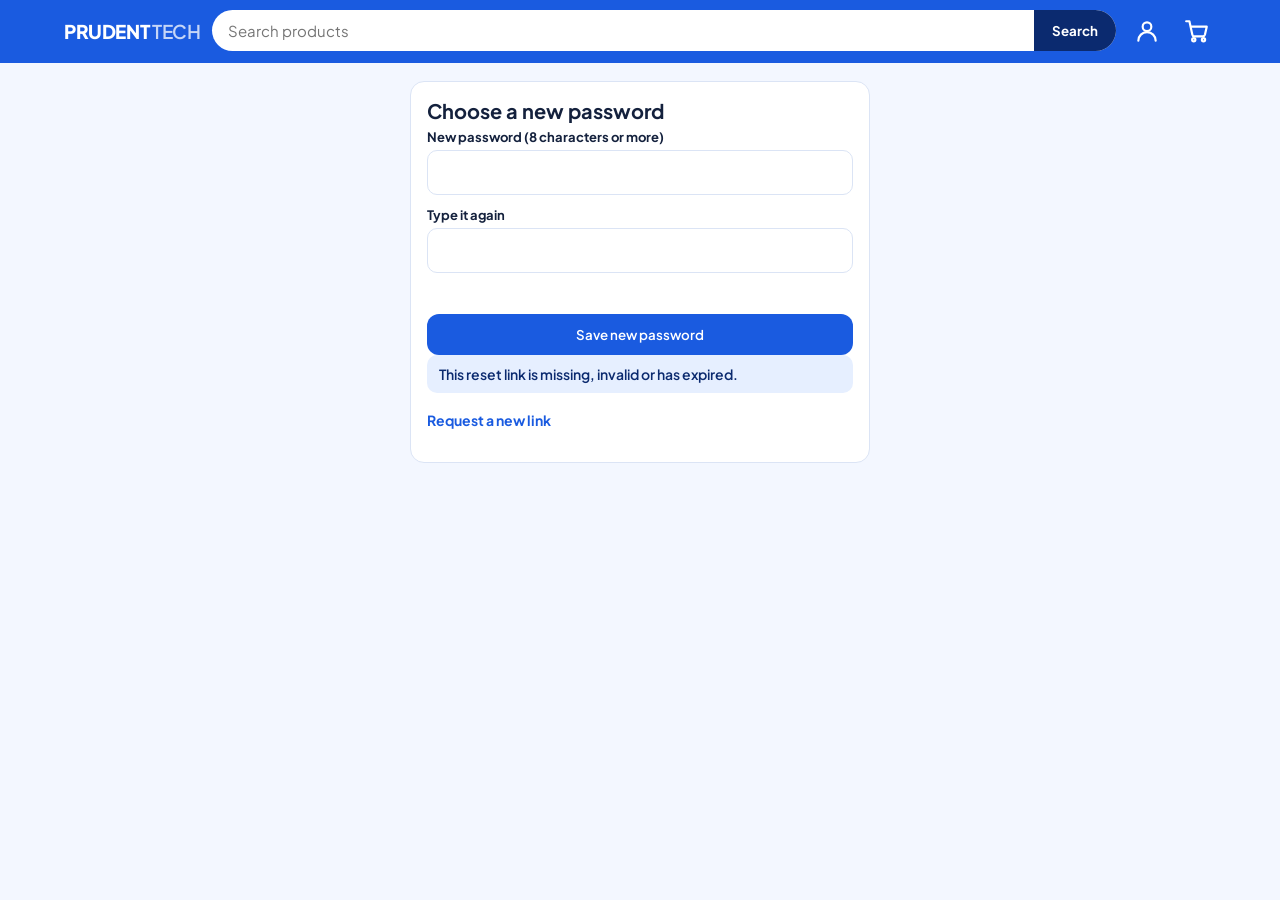
<file: frontend/reset.html>
<!doctype html>
<html lang="en">
<head>
<meta charset="utf-8">
<meta name="viewport" content="width=device-width, initial-scale=1, viewport-fit=cover">
<meta name="theme-color" content="#1a5be0">
<link rel="manifest" href="manifest.webmanifest">
<link rel="icon" type="image/png" sizes="32x32" href="icons/favicon-32.png">
<link rel="apple-touch-icon" href="icons/apple-touch-icon.png">
<meta name="mobile-web-app-capable" content="yes">
<meta name="apple-mobile-web-app-capable" content="yes">
<meta name="apple-mobile-web-app-title" content="PRUDENT TECH">
<meta name="apple-mobile-web-app-status-bar-style" content="black-translucent">
<meta name="referrer" content="no-referrer">
<link rel="preconnect" href="https://fonts.googleapis.com">
<link href="https://fonts.googleapis.com/css2?family=Plus+Jakarta+Sans:wght@500;600;700;800&display=swap" rel="stylesheet">
<link rel="stylesheet" href="theme.css">
<link rel="stylesheet" href="store.css">
<title>Choose a new password | PRUDENT TECH Store</title>
</head>
<body>
<main class="wrap">
  <div class="narrow info-card">
    <h2 style="margin:0 0 6px;font-size:20px">Choose a new password</h2>
    <form class="form" id="rForm" novalidate>
      <div class="field"><label for="p1">New password (8 characters or more)</label><input id="p1" type="password" autocomplete="new-password" minlength="8" required></div>
      <div class="field"><label for="p2">Type it again</label><input id="p2" type="password" autocomplete="new-password" minlength="8" required></div>
      <div class="form-msg" id="rMsg" role="alert"></div>
      <button class="btn-primary" type="submit">Save new password</button>
    </form>
    <div id="done" hidden>
      <div class="warn">Your password has been changed. You can log in with it now.</div>
      <p><a class="btn-primary" href="login.html" style="display:inline-block;text-decoration:none">Log in</a></p>
    </div>
    <div id="bad" hidden>
      <div class="warn">This reset link is missing, invalid or has expired.</div>
      <p><a class="link-btn" href="forgot.html">Request a new link</a></p>
    </div>
  </div>
</main>
<script src="config.js"></script>
<script src="app.js"></script>
<script src="pwa.js"></script>
<script>
mountChrome("account");
// Keep the token out of the address bar and browser history once we have it.
const token = new URLSearchParams(location.search).get("token");
history.replaceState(null, "", "reset.html");
if (!token) { $("#rForm").hidden = true; $("#bad").hidden = false; }

$("#rForm").onsubmit = async (e) => {
  e.preventDefault();
  const msg = $("#rMsg"), btn = e.target.querySelector("button");
  msg.className = "form-msg err"; msg.textContent = "";
  if ($("#p1").value.length < 8) { msg.textContent = "Use at least 8 characters"; return; }
  if ($("#p1").value !== $("#p2").value) { msg.textContent = "The two passwords do not match"; return; }
  btn.disabled = true;
  try {
    await api("/auth/reset", { method: "POST", body: { token, new_password: $("#p1").value } });
    Auth.clear();
    e.target.hidden = true; $("#done").hidden = false;
  } catch (er) {
    if (/invalid|expired/i.test(er.message)) { e.target.hidden = true; $("#bad").hidden = false; }
    else { msg.textContent = er.message === "Failed to fetch" ? "Cannot reach the server. Check your connection and try again." : er.message; btn.disabled = false; }
  }
};
</script>
</body>
</html>
</file>
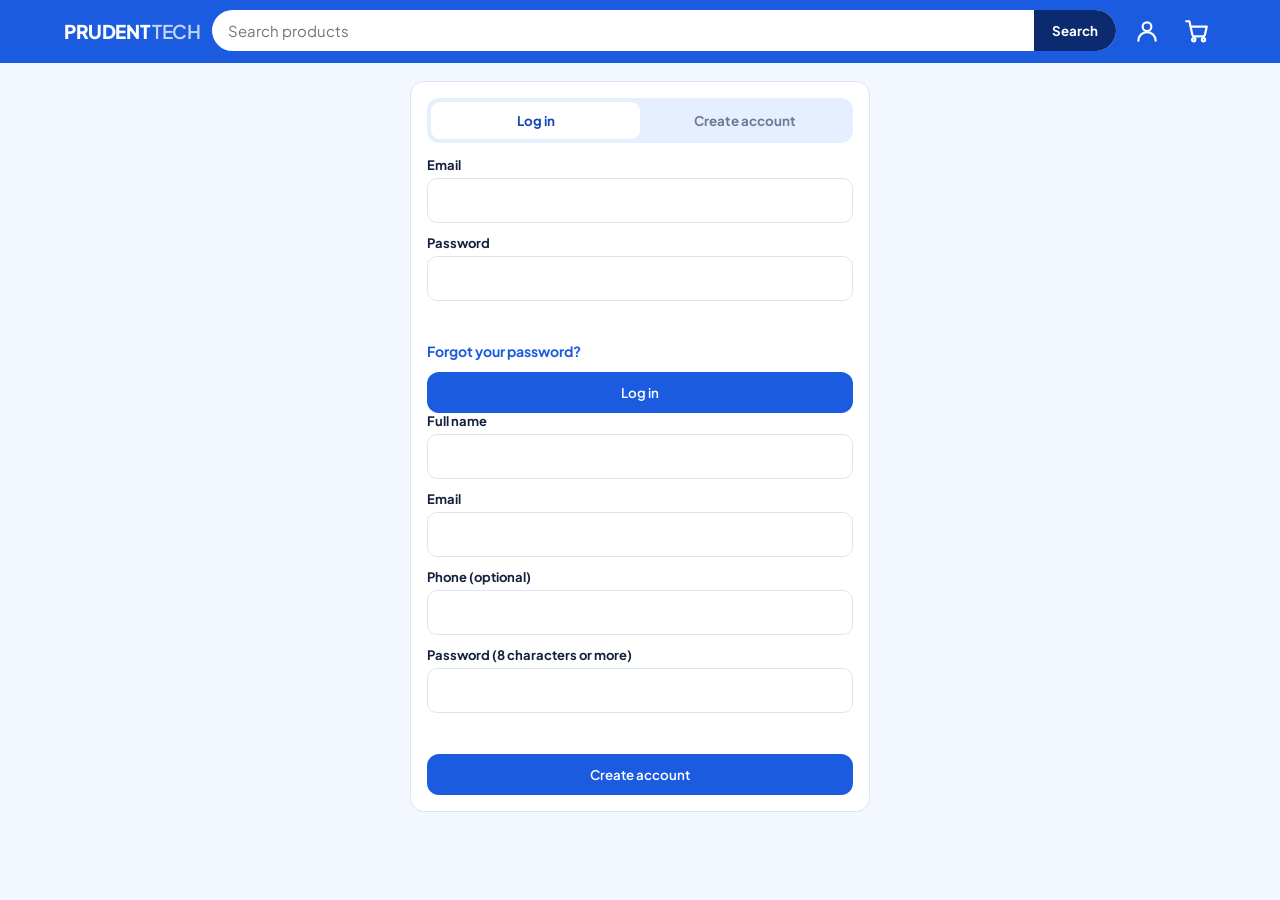
<file: frontend/wishlist.html>
<!doctype html>
<html lang="en">
<head>
<meta charset="utf-8">
<meta name="viewport" content="width=device-width, initial-scale=1, viewport-fit=cover">
<meta name="theme-color" content="#1a5be0">
<link rel="manifest" href="manifest.webmanifest">
<link rel="icon" type="image/png" sizes="32x32" href="icons/favicon-32.png">
<link rel="apple-touch-icon" href="icons/apple-touch-icon.png">
<meta name="mobile-web-app-capable" content="yes">
<meta name="apple-mobile-web-app-capable" content="yes">
<meta name="apple-mobile-web-app-title" content="PRUDENT TECH">
<meta name="apple-mobile-web-app-status-bar-style" content="black-translucent">
<title>Saved items | PRUDENT TECH Store</title>
<link rel="preconnect" href="https://fonts.googleapis.com">
<link href="https://fonts.googleapis.com/css2?family=Plus+Jakarta+Sans:wght@500;600;700;800&display=swap" rel="stylesheet">
<link rel="stylesheet" href="theme.css">
<link rel="stylesheet" href="store.css">
</head>
<body>
<main class="wrap">
  <section>
    <div class="sec-head"><h2>Saved items</h2><a href="account.html">My account</a></div>
    <div class="grid" id="grid"></div>
    <div class="empty" id="msg" hidden></div>
  </section>
</main>
<script src="config.js"></script>
<script src="app.js"></script>
<script src="pwa.js"></script>
<script>
mountChrome("account");
if (!Auth.isIn()) location.replace("login.html?next=wishlist.html");
(async () => {
  try {
    const items = await api("/me/wishlist");
    if (!items.length) { $("#msg").hidden = false; $("#msg").innerHTML = 'Nothing saved yet. Tap the heart on a product to save it.<br><a class="link-btn" href="index.html">Browse products</a>'; return; }
    $("#grid").innerHTML = items.map(productCard).join("");
    loadWish();
  } catch (e) { $("#msg").hidden = false; $("#msg").textContent = e.message; }
})();
</script>
</body>
</html>
</file>
<file: frontend/theme.css>
/* PRUDENT TECH store theme: blue and white */
:root {
  --pt-blue-900: #0b2a6f;
  --pt-blue-700: #1347b8;
  --pt-blue-600: #1a5be0;   /* primary */
  --pt-blue-500: #2f74f5;
  --pt-blue-100: #e6efff;
  --pt-blue-50:  #f3f7ff;
  --pt-white:    #ffffff;
  --pt-text:     #14213d;
  --pt-muted:    #6b7a99;
  --pt-border:   #dbe4f5;
  --pt-radius:   12px;
}
@media (prefers-color-scheme: dark) {
  :root:not([data-theme="light"]) {
    --pt-white: #0f1a33; --pt-blue-50: #14213d; --pt-blue-100: #1b2c52;
    --pt-text: #eaf0ff; --pt-muted: #9fb0d4; --pt-border: #25365f;
  }
}
body { background: var(--pt-blue-50); color: var(--pt-text); font-family: system-ui, sans-serif; }
.btn-primary { background: var(--pt-blue-600); color: #fff; border: 0; border-radius: var(--pt-radius); padding: 12px 18px; font-weight: 600; }
.btn-primary:hover { background: var(--pt-blue-700); }
.card { background: var(--pt-white); border: 1px solid var(--pt-border); border-radius: var(--pt-radius); }
.badge-discount { background: var(--pt-blue-100); color: var(--pt-blue-700); border-radius: 6px; padding: 2px 6px; font-size: 12px; font-weight: 700; }
</file>
<file: frontend/admin/admin.css>
:root { --font: "Plus Jakarta Sans", system-ui, -apple-system, "Segoe UI", Roboto, sans-serif; --danger: #b3261e; }
* { box-sizing: border-box; }
body { margin: 0; font-family: var(--font); background: var(--pt-blue-50); color: var(--pt-text); font-size: 14px; }
a { color: var(--pt-blue-600); text-decoration: none; font-weight: 600; }
button, input, select, textarea { font-family: inherit; font-size: 14px; }
button { cursor: pointer; }
:focus-visible { outline: 3px solid var(--pt-blue-500); outline-offset: 2px; }
[hidden] { display: none !important; }

.brand { font-weight: 800; font-size: 18px; letter-spacing: -.02em; }
.brand span { opacity: .7; font-weight: 600; }

/* login */
#login { min-height: 100vh; display: grid; place-items: center; padding: 16px; background: var(--pt-blue-600); }
.login-card { background: var(--pt-white); width: min(380px, 100%); border-radius: 16px; padding: 24px; display: grid; gap: 14px; }
.login-card .brand { color: var(--pt-blue-700); font-size: 20px; }
label { display: grid; gap: 5px; font-weight: 700; font-size: 13px; }
input, select, textarea { width: 100%; padding: 10px 11px; border-radius: 10px; border: 1px solid var(--pt-border); background: var(--pt-white); color: var(--pt-text); }
textarea { min-height: 100px; resize: vertical; }
input[type=checkbox] { width: auto; accent-color: var(--pt-blue-600); }
input[type=file] { padding: 8px; }
.check { display: flex; align-items: center; gap: 8px; font-weight: 600; }

/* buttons */
.btn { background: var(--pt-blue-600); color: #fff; border: 0; border-radius: 10px; padding: 11px 16px; font-weight: 700; }
.btn:hover { background: var(--pt-blue-700); }
.btn:disabled { opacity: .55; cursor: not-allowed; }
.btn.ghost { background: transparent; color: var(--pt-blue-600); border: 2px solid var(--pt-blue-600); padding: 9px 14px; }
.btn.danger { background: transparent; color: var(--danger); border: 2px solid var(--danger); padding: 9px 14px; }
.btn.sm { padding: 6px 11px; font-size: 13px; border-radius: 8px; }
.linkbtn { background: none; border: 0; padding: 0; color: var(--pt-blue-600); font-weight: 700; }
.linkbtn.danger { color: var(--danger); }
.msg { min-height: 1.2em; font-weight: 600; font-size: 13px; }
.msg.err { color: var(--danger); }

/* shell */
#shell { display: grid; grid-template-columns: 220px 1fr; min-height: 100vh; }
.side { background: var(--pt-blue-900); color: #fff; padding: 18px 12px; position: sticky; top: 0; height: 100vh; display: flex; flex-direction: column; gap: 14px; }
.side .brand { padding: 0 8px; }
#nav { display: grid; gap: 2px; }
#nav a { color: #cfdcff; padding: 10px 12px; border-radius: 10px; font-weight: 600; }
#nav a:hover { background: rgba(255,255,255,.08); }
#nav a.on { background: var(--pt-blue-600); color: #fff; }
.side-foot { margin-top: auto; display: grid; gap: 8px; padding: 0 8px; }
.side-foot a, .side-foot .linkbtn { color: #cfdcff; text-align: left; }
.main { padding: 22px; min-width: 0; max-width: 1100px; width: 100%; }
.main h1 { margin: 0 0 16px; font-size: 22px; letter-spacing: -.01em; }

@media (max-width: 860px) {
  #shell { grid-template-columns: 1fr; }
  .side { position: sticky; top: 0; z-index: 20; height: auto; flex-direction: row; align-items: center; padding: 10px; gap: 8px; overflow: hidden; }
  .side .brand { display: none; }
  #nav { display: flex; overflow-x: auto; gap: 4px; flex: 1; scrollbar-width: none; }
  #nav::-webkit-scrollbar { display: none; }
  #nav a { white-space: nowrap; padding: 8px 12px; }
  .side-foot { margin: 0; display: flex; gap: 12px; flex: none; }
  .main { padding: 14px; }
}

/* cards, rows */
.cards { display: grid; grid-template-columns: repeat(auto-fit, minmax(150px, 1fr)); gap: 10px; margin-bottom: 16px; }
.card { background: var(--pt-white); border: 1px solid var(--pt-border); border-radius: 14px; padding: 14px; }
.card .k { color: var(--pt-muted); font-weight: 600; font-size: 12px; }
.card .v { font-size: 22px; font-weight: 800; margin-top: 4px; letter-spacing: -.01em; }
.card.alert { border-color: var(--pt-blue-600); background: var(--pt-blue-100); }
.panel { background: var(--pt-white); border: 1px solid var(--pt-border); border-radius: 14px; padding: 14px; margin-bottom: 16px; }
.panel h2 { margin: 0 0 8px; font-size: 16px; }
.toolbar { display: flex; gap: 8px; flex-wrap: wrap; align-items: center; margin-bottom: 12px; }
.toolbar input[type=search], .toolbar input[type=text] { flex: 1; min-width: 160px; width: auto; }
.chips { display: flex; gap: 6px; flex-wrap: wrap; margin-bottom: 12px; }
.chip { border: 1px solid var(--pt-border); background: var(--pt-white); color: var(--pt-text); border-radius: 999px; padding: 6px 12px; font-weight: 600; font-size: 13px; }
.chip.on { background: var(--pt-blue-600); border-color: var(--pt-blue-600); color: #fff; }
.rows { background: var(--pt-white); border: 1px solid var(--pt-border); border-radius: 14px; overflow: hidden; }
.row { display: flex; align-items: center; gap: 12px; padding: 12px 14px; border-bottom: 1px solid var(--pt-border); }
.row:last-child { border-bottom: 0; }
.row.click { cursor: pointer; }
.row.click:hover { background: var(--pt-blue-50); }
.row .grow { flex: 1; min-width: 0; }
.row .sub { color: var(--pt-muted); font-size: 12px; margin-top: 2px; }
.row .ttl { font-weight: 700; overflow: hidden; text-overflow: ellipsis; }
.thumb { width: 46px; height: 46px; border-radius: 8px; background: var(--pt-blue-100); overflow: hidden; flex: none; display: grid; place-items: center; color: var(--pt-blue-600); font-weight: 800; font-size: 13px; }
.thumb img { width: 100%; height: 100%; object-fit: cover; }
.thumb.wide { width: 120px; height: 46px; }
.right { text-align: right; flex: none; }
.empty { text-align: center; color: var(--pt-muted); padding: 28px 12px; }
.badge { display: inline-block; padding: 2px 9px; border-radius: 999px; font-size: 12px; font-weight: 700; background: var(--pt-blue-100); color: var(--pt-blue-700); white-space: nowrap; }
.badge.solid { background: var(--pt-blue-600); color: #fff; }
.badge.grey { background: var(--pt-border); color: var(--pt-muted); }
.badge.warn { background: #fff3cd; color: #7a5b00; }
.badge.bad { background: #fde3e1; color: var(--danger); }
.more { display: block; margin: 14px auto 0; }

/* dialog */
dialog { border: 0; border-radius: 16px; padding: 0; width: min(640px, calc(100% - 20px)); max-height: calc(100% - 20px); background: var(--pt-white); color: var(--pt-text); box-shadow: 0 20px 60px rgba(11,42,111,.35); }
dialog::backdrop { background: rgba(11,42,111,.5); }
.dlg-head { display: flex; justify-content: space-between; align-items: center; padding: 14px 18px; border-bottom: 1px solid var(--pt-border); position: sticky; top: 0; background: var(--pt-white); z-index: 2; }
.dlg-head h2 { margin: 0; font-size: 17px; }
#dlgBody { padding: 16px 18px 18px; }
.form { display: grid; gap: 12px; }
.grid2 { display: grid; gap: 12px; grid-template-columns: 1fr 1fr; }
@media (max-width: 520px) { .grid2 { grid-template-columns: 1fr; } }
.actions { display: flex; gap: 10px; flex-wrap: wrap; margin-top: 4px; }
.spec-row { display: grid; grid-template-columns: 1fr 1fr auto; gap: 8px; margin-bottom: 8px; }
.imgs { display: flex; gap: 8px; flex-wrap: wrap; }
.imgs .im { position: relative; width: 78px; height: 78px; border-radius: 10px; overflow: hidden; border: 1px solid var(--pt-border); }
.imgs .im img { width: 100%; height: 100%; object-fit: cover; }
.imgs .im button { position: absolute; top: 3px; right: 3px; width: 24px; height: 24px; border-radius: 50%; border: 0; background: rgba(11,42,111,.85); color: #fff; line-height: 1; font-size: 15px; }
.kv { display: flex; justify-content: space-between; padding: 5px 0; }
.kv.total { font-weight: 800; border-top: 1px solid var(--pt-border); margin-top: 4px; padding-top: 8px; }
.note { background: var(--pt-blue-100); border-radius: 10px; padding: 10px 12px; font-weight: 600; margin-bottom: 10px; }
.note.bad { background: #fde3e1; color: var(--danger); }
.fee-row input { width: 110px; }

#toast { position: fixed; left: 50%; bottom: 22px; transform: translate(-50%, 20px); background: var(--pt-blue-900); color: #fff; padding: 10px 16px; border-radius: 999px; font-weight: 600; opacity: 0; pointer-events: none; transition: .2s; z-index: 100; max-width: calc(100% - 24px); }
#toast.show { opacity: 1; transform: translate(-50%, 0); }
#toast.err { background: var(--danger); }
@media (prefers-reduced-motion: reduce) { * { transition: none !important; } }
</file>
<file: frontend/store.css>
:root { --font: "Plus Jakarta Sans", system-ui, -apple-system, "Segoe UI", Roboto, sans-serif; --header-h: 112px; }
* { box-sizing: border-box; }
html { scroll-behavior: smooth; }
body { margin: 0; font-family: var(--font); background: var(--pt-blue-50); color: var(--pt-text); padding-bottom: 72px; -webkit-tap-highlight-color: transparent; }
a { color: inherit; text-decoration: none; }
button { font-family: inherit; cursor: pointer; }
:focus-visible { outline: 3px solid var(--pt-blue-500); outline-offset: 2px; }
.wrap { max-width: 1180px; margin: 0 auto; padding: 0 14px; }

/* header */
.site-header { position: sticky; top: 0; z-index: 30; background: var(--pt-blue-600); color: #fff; padding: 10px 0 12px; }
.site-header .row { display: flex; align-items: center; gap: 12px; }
.logo { font-weight: 800; font-size: 19px; letter-spacing: -.02em; white-space: nowrap; }
.logo span { opacity: .75; font-weight: 600; }
.search { flex: 1; display: flex; background: #fff; border-radius: 999px; overflow: hidden; min-width: 0; }
.search input { flex: 1; min-width: 0; border: 0; padding: 11px 16px; font: inherit; font-size: 15px; color: #14213d; background: transparent; }
.search input:focus-visible { outline-offset: -3px; }
.search button { border: 0; background: var(--pt-blue-900); color: #fff; padding: 0 18px; font-weight: 700; }
.icon-btn { position: relative; background: transparent; border: 0; color: #fff; padding: 6px; display: grid; place-items: center; }
.icon-btn svg { width: 26px; height: 26px; }
.cart-count { position: absolute; top: -2px; right: -4px; min-width: 19px; height: 19px; border-radius: 999px; background: #fff; color: var(--pt-blue-700); font-size: 11px; font-weight: 800; display: grid; place-items: center; padding: 0 4px; }
.cart-count:empty, .cart-count[data-n="0"] { display: none; }

/* sections */
section { margin: 18px 0; }
.sec-head { display: flex; justify-content: space-between; align-items: baseline; margin-bottom: 10px; }
.sec-head h2 { margin: 0; font-size: 18px; letter-spacing: -.01em; }
.sec-head a, .link-btn { color: var(--pt-blue-600); font-weight: 700; font-size: 14px; background: none; border: 0; padding: 0; }

/* banners */
.banners { position: relative; border-radius: 16px; overflow: hidden; background: var(--pt-blue-100); }
.banner-track { display: flex; overflow-x: auto; scroll-snap-type: x mandatory; scrollbar-width: none; }
.banner-track::-webkit-scrollbar { display: none; }
.banner-track a { flex: 0 0 100%; scroll-snap-align: start; aspect-ratio: 16 / 6; display: block; }
.banner-track img { width: 100%; height: 100%; object-fit: cover; display: block; }
.dots { position: absolute; bottom: 8px; left: 0; right: 0; display: flex; justify-content: center; gap: 6px; }
.dots i { width: 7px; height: 7px; border-radius: 50%; background: rgba(255,255,255,.55); transition: width .2s, background .2s; }
.dots i.on { width: 20px; border-radius: 4px; background: #fff; }
.hero-fallback { aspect-ratio: 16 / 6; min-height: 130px; display: flex; flex-direction: column; justify-content: center; padding: 0 22px; background: linear-gradient(120deg, var(--pt-blue-700), var(--pt-blue-500)); color: #fff; }
.hero-fallback h1 { margin: 0 0 4px; font-size: clamp(20px, 4.4vw, 34px); letter-spacing: -.02em; line-height: 1.15; max-width: 16ch; }
.hero-fallback p { margin: 0; opacity: .9; font-size: 14px; }

/* categories */
.cat-row { display: flex; gap: 14px; overflow-x: auto; padding-bottom: 6px; scrollbar-width: none; }
.cat-row::-webkit-scrollbar { display: none; }
.cat { flex: 0 0 auto; width: 76px; text-align: center; font-size: 12px; font-weight: 600; }
.cat .bubble { width: 64px; height: 64px; margin: 0 auto 6px; border-radius: 50%; background: var(--pt-white); border: 1px solid var(--pt-border); display: grid; place-items: center; overflow: hidden; color: var(--pt-blue-600); font-weight: 800; font-size: 20px; }
.cat .bubble img { width: 100%; height: 100%; object-fit: cover; }
.cat.on .bubble { border: 2px solid var(--pt-blue-600); background: var(--pt-blue-100); }
.cat span { display: block; line-height: 1.2; }

/* deals strip */
.deals-box { background: var(--pt-blue-600); border-radius: 16px; padding: 14px 0 14px 14px; color: #fff; }
.deals-box .sec-head { padding-right: 14px; }
.deals-box .sec-head a { color: #fff; }
.h-scroll { display: flex; gap: 10px; overflow-x: auto; padding-right: 14px; scrollbar-width: none; }
.h-scroll::-webkit-scrollbar { display: none; }
.h-scroll .pcard { flex: 0 0 148px; }

/* product cards */
.grid { display: grid; grid-template-columns: repeat(2, 1fr); gap: 10px; }
@media (min-width: 640px) { .grid { grid-template-columns: repeat(3, 1fr); } }
@media (min-width: 900px) { .grid { grid-template-columns: repeat(5, 1fr); gap: 14px; } .h-scroll .pcard { flex-basis: 180px; } }
.pcard { position: relative; display: flex; flex-direction: column; background: var(--pt-white); color: var(--pt-text); border: 1px solid var(--pt-border); border-radius: 12px; overflow: hidden; }
.pcard .img { aspect-ratio: 1; background: var(--pt-blue-100); display: grid; place-items: center; color: var(--pt-blue-600); font-weight: 800; font-size: 28px; overflow: hidden; }
.pcard .img img { width: 100%; height: 100%; object-fit: cover; display: block; }
.pcard .body { padding: 9px 10px 10px; display: flex; flex-direction: column; gap: 3px; flex: 1; }
.pcard .name { font-size: 13px; line-height: 1.3; display: -webkit-box; -webkit-line-clamp: 2; -webkit-box-orient: vertical; overflow: hidden; min-height: 2.6em; }
.price { font-weight: 800; font-size: 16px; }
.old { color: var(--pt-muted); text-decoration: line-through; font-size: 12px; }
.badge-discount { position: absolute; top: 8px; right: 8px; }
.stock-note { font-size: 11px; font-weight: 700; color: var(--pt-blue-700); }
.stock-note.out { color: var(--pt-muted); }
.stars { font-size: 11px; color: var(--pt-muted); }
.add { margin-top: auto; border: 0; background: var(--pt-blue-600); color: #fff; font-weight: 700; padding: 9px; border-radius: 8px; font-size: 13px; }
.add:hover { background: var(--pt-blue-700); }
.add:disabled { background: var(--pt-border); color: var(--pt-muted); cursor: not-allowed; }

/* toolbar */
.toolbar { display: flex; gap: 8px; margin-bottom: 12px; flex-wrap: wrap; }
.toolbar select, .toolbar input { font: inherit; font-size: 14px; padding: 9px 10px; border-radius: 10px; border: 1px solid var(--pt-border); background: var(--pt-white); color: var(--pt-text); }
.toolbar input { width: 100px; }
.empty { text-align: center; color: var(--pt-muted); padding: 36px 10px; }
.more { display: block; margin: 16px auto 0; padding: 12px 28px; border-radius: 999px; border: 2px solid var(--pt-blue-600); background: transparent; color: var(--pt-blue-600); font-weight: 700; }
.skeleton { background: linear-gradient(90deg, var(--pt-blue-100), var(--pt-white), var(--pt-blue-100)); background-size: 200% 100%; animation: sk 1.2s linear infinite; border-radius: 12px; aspect-ratio: .8; }
@keyframes sk { to { background-position: -200% 0; } }

/* bottom nav */
.bottom-nav { position: fixed; bottom: 0; left: 0; right: 0; z-index: 30; background: var(--pt-white); border-top: 1px solid var(--pt-border); display: flex; padding-bottom: env(safe-area-inset-bottom, 0px); }
.bottom-nav a, .bottom-nav button { flex: 1; background: none; border: 0; padding: 9px 0 8px; display: flex; flex-direction: column; align-items: center; gap: 2px; font-size: 11px; font-weight: 600; color: var(--pt-muted); position: relative; }
.bottom-nav .on { color: var(--pt-blue-600); }
.bottom-nav svg { width: 23px; height: 23px; }
.bottom-nav .cart-count { top: 3px; right: calc(50% - 22px); background: var(--pt-blue-600); color: #fff; }
@media (min-width: 900px) { .bottom-nav { display: none; } body { padding-bottom: 24px; } }

/* cart drawer */
.scrim { position: fixed; inset: 0; background: rgba(11,42,111,.45); z-index: 40; opacity: 0; pointer-events: none; transition: opacity .2s; }
.scrim.open { opacity: 1; pointer-events: auto; }
.drawer { position: fixed; top: 0; right: 0; bottom: 0; width: min(420px, 100%); background: var(--pt-white); z-index: 50; transform: translateX(100%); transition: transform .25s; display: flex; flex-direction: column; }
.drawer.open { transform: none; }
.drawer header { display: flex; justify-content: space-between; align-items: center; padding: 14px 16px; border-bottom: 1px solid var(--pt-border); }
.drawer h2 { margin: 0; font-size: 18px; }
.drawer .items { flex: 1; overflow-y: auto; padding: 8px 16px; }
.citem { display: flex; gap: 10px; padding: 12px 0; border-bottom: 1px solid var(--pt-border); }
.citem .thumb { width: 64px; height: 64px; border-radius: 8px; background: var(--pt-blue-100); overflow: hidden; flex: none; display: grid; place-items: center; color: var(--pt-blue-600); font-weight: 800; }
.citem .thumb img { width: 100%; height: 100%; object-fit: cover; }
.citem .info { flex: 1; min-width: 0; font-size: 13px; }
.qty { display: inline-flex; align-items: center; border: 1px solid var(--pt-border); border-radius: 8px; margin-top: 6px; }
.qty button { width: 30px; height: 30px; border: 0; background: none; font-size: 18px; color: var(--pt-blue-600); }
.qty b { min-width: 24px; text-align: center; font-size: 14px; }
.drawer footer { padding: 14px 16px calc(14px + env(safe-area-inset-bottom, 0px)); border-top: 1px solid var(--pt-border); }
.total-row { display: flex; justify-content: space-between; font-weight: 800; font-size: 17px; margin-bottom: 10px; }
.drawer footer .btn-primary { width: 100%; }
.drawer footer small { display: block; margin-top: 8px; color: var(--pt-muted); text-align: center; }
.rm { background: none; border: 0; color: var(--pt-muted); font-size: 12px; text-decoration: underline; padding: 0 0 0 10px; }

/* product page */
.pdp { display: grid; gap: 18px; margin-top: 14px; }
@media (min-width: 800px) { .pdp { grid-template-columns: 1.05fr 1fr; } }
.gallery .main { aspect-ratio: 1; border-radius: 14px; background: var(--pt-blue-100); overflow: hidden; display: grid; place-items: center; color: var(--pt-blue-600); font-weight: 800; font-size: 56px; }
.gallery .main img { width: 100%; height: 100%; object-fit: contain; background: #fff; }
.thumbs { display: flex; gap: 8px; margin-top: 8px; overflow-x: auto; }
.thumbs button { flex: none; width: 62px; height: 62px; border-radius: 8px; border: 2px solid var(--pt-border); padding: 0; overflow: hidden; background: #fff; }
.thumbs button.on { border-color: var(--pt-blue-600); }
.thumbs img { width: 100%; height: 100%; object-fit: cover; }
.info-card { background: var(--pt-white); border: 1px solid var(--pt-border); border-radius: 14px; padding: 16px; }
.info-card h1 { font-size: 21px; margin: 0 0 6px; line-height: 1.25; letter-spacing: -.01em; }
.meta { color: var(--pt-muted); font-size: 13px; margin-bottom: 10px; }
.pdp .price { font-size: 26px; }
.pdp .old { font-size: 15px; margin-left: 8px; }
.pdp .badge-discount { position: static; margin-left: 8px; font-size: 13px; }
.buy-row { display: flex; gap: 10px; align-items: center; margin-top: 16px; }
.buy-row .btn-primary { flex: 1; padding: 14px; }
.specs { width: 100%; border-collapse: collapse; font-size: 14px; }
.specs th, .specs td { text-align: left; padding: 9px 10px; border-bottom: 1px solid var(--pt-border); vertical-align: top; }
.specs th { width: 38%; color: var(--pt-muted); font-weight: 600; }
.specs tr:nth-child(odd) { background: var(--pt-blue-50); }
.desc { white-space: pre-line; line-height: 1.6; font-size: 14px; }
.crumbs { font-size: 13px; color: var(--pt-muted); margin-top: 12px; }
.crumbs a { color: var(--pt-blue-600); font-weight: 600; }
.toast { position: fixed; left: 50%; bottom: 88px; transform: translate(-50%, 20px); background: var(--pt-blue-900); color: #fff; padding: 10px 16px; border-radius: 999px; font-size: 14px; font-weight: 600; opacity: 0; pointer-events: none; transition: .2s; z-index: 60; }
.toast.show { opacity: 1; transform: translate(-50%, 0); }
@media (prefers-reduced-motion: reduce) { * { animation: none !important; transition: none !important; scroll-behavior: auto !important; } }

/* wishlist heart */
.heart { position: absolute; top: 8px; left: 8px; z-index: 2; width: 32px; height: 32px; border-radius: 50%; border: 0; background: rgba(255,255,255,.94); color: var(--pt-muted); display: grid; place-items: center; padding: 0; }
.heart svg { width: 18px; height: 18px; }
.heart.on { color: var(--pt-blue-600); }
.heart.on svg { fill: currentColor; }
.wish-btn { display: inline-flex; align-items: center; gap: 6px; border: 2px solid var(--pt-border); background: var(--pt-white); color: var(--pt-text); border-radius: 12px; padding: 12px 14px; font-weight: 700; font-size: 14px; }
.wish-btn svg { width: 20px; height: 20px; }
.wish-btn.on { border-color: var(--pt-blue-600); color: var(--pt-blue-600); }
.wish-btn.on svg { fill: currentColor; }

/* forms and account */
.narrow { max-width: 460px; margin: 18px auto; }
.tabs { display: flex; background: var(--pt-blue-100); border-radius: 12px; padding: 4px; margin-bottom: 14px; }
.tabs button { flex: 1; border: 0; background: transparent; padding: 10px; border-radius: 9px; font-weight: 700; color: var(--pt-muted); }
.tabs button.on { background: var(--pt-white); color: var(--pt-blue-700); }
.form { display: grid; gap: 12px; }
.field label { display: block; font-size: 13px; font-weight: 700; margin-bottom: 5px; }
.field input, .field select { width: 100%; font: inherit; font-size: 15px; padding: 12px; border-radius: 10px; border: 1px solid var(--pt-border); background: var(--pt-white); color: var(--pt-text); }
.field input[readonly] { background: var(--pt-blue-50); color: var(--pt-muted); }
.form-msg { font-size: 14px; font-weight: 600; min-height: 1.2em; }
.form-msg.err { color: #b3261e; }
.form-msg.ok { color: var(--pt-blue-700); }
.form .btn-primary:disabled { opacity: .6; }
.stack > * + * { margin-top: 16px; }
.pad { padding: 16px; }
.addr { padding: 12px 0; border-bottom: 1px solid var(--pt-border); font-size: 14px; line-height: 1.5; }
.addr:last-child { border-bottom: 0; }
.addr .actions { margin-top: 4px; display: flex; gap: 14px; }
.tag { background: var(--pt-blue-100); color: var(--pt-blue-700); border-radius: 6px; padding: 1px 7px; font-size: 12px; font-weight: 700; margin-left: 6px; }
.btn-outline { border: 2px solid var(--pt-blue-600); background: transparent; color: var(--pt-blue-600); border-radius: 12px; padding: 11px 16px; font-weight: 700; }
.cols-2 { display: grid; gap: 12px; }
@media (min-width: 560px) { .cols-2 { grid-template-columns: 1fr 1fr; } }

/* checkout and orders */
.co { display: grid; gap: 16px; margin-top: 14px; align-items: start; }
@media (min-width: 860px) { .co { grid-template-columns: 1.5fr 1fr; } .co .summary { position: sticky; top: 84px; } }
.co h2 { font-size: 16px; margin: 0 0 10px; }
.opt { display: flex; gap: 10px; align-items: flex-start; padding: 12px; border: 2px solid var(--pt-border); border-radius: 12px; margin-bottom: 8px; cursor: pointer; font-size: 14px; line-height: 1.45; background: var(--pt-white); }
.opt input { margin-top: 3px; accent-color: var(--pt-blue-600); }
.opt:has(input:checked) { border-color: var(--pt-blue-600); background: var(--pt-blue-50); }
.opt small { color: var(--pt-muted); display: block; }
.sum-row { display: flex; justify-content: space-between; padding: 6px 0; font-size: 14px; }
.sum-row.total { font-weight: 800; font-size: 18px; border-top: 1px solid var(--pt-border); margin-top: 6px; padding-top: 12px; }
.sum-row.disc { color: var(--pt-blue-700); font-weight: 700; }
.coupon { display: flex; gap: 8px; margin: 12px 0; }
.coupon input { flex: 1; min-width: 0; font: inherit; padding: 11px; border-radius: 10px; border: 1px solid var(--pt-border); background: var(--pt-white); color: var(--pt-text); text-transform: uppercase; }
.line { display: flex; gap: 10px; padding: 10px 0; border-bottom: 1px solid var(--pt-border); font-size: 14px; }
.line:last-child { border-bottom: 0; }
.line .thumb { width: 54px; height: 54px; border-radius: 8px; background: var(--pt-blue-100); overflow: hidden; flex: none; display: grid; place-items: center; color: var(--pt-blue-600); font-weight: 800; }
.line .thumb img { width: 100%; height: 100%; object-fit: cover; }
.line .grow { flex: 1; min-width: 0; }
.warn { background: var(--pt-blue-100); color: var(--pt-blue-900); border-radius: 10px; padding: 10px 12px; font-size: 14px; font-weight: 600; margin-bottom: 10px; }
.status { display: inline-block; padding: 2px 9px; border-radius: 999px; font-size: 12px; font-weight: 700; background: var(--pt-blue-100); color: var(--pt-blue-700); }
.status.delivered { background: var(--pt-blue-600); color: #fff; }
.status.cancelled { background: var(--pt-border); color: var(--pt-muted); }
.status.awaiting_payment { background: #fff3cd; color: #7a5b00; }
.track { display: flex; margin: 6px 0 4px; }
.track div { flex: 1; text-align: center; font-size: 12px; font-weight: 600; color: var(--pt-muted); position: relative; padding-top: 22px; }
.track div::before { content: ""; position: absolute; top: 5px; left: 50%; width: 12px; height: 12px; margin-left: -6px; border-radius: 50%; background: var(--pt-border); z-index: 1; }
.track div::after { content: ""; position: absolute; top: 10px; left: -50%; width: 100%; height: 2px; background: var(--pt-border); }
.track div:first-child::after { display: none; }
.track div.done { color: var(--pt-blue-700); }
.track div.done::before, .track div.done::after { background: var(--pt-blue-600); }
.ocard { display: block; margin-bottom: 10px; padding: 14px; }
.ocard .top { display: flex; justify-content: space-between; align-items: center; gap: 8px; margin-bottom: 8px; }
.thumbs-mini { display: flex; gap: 6px; margin-top: 8px; }
.thumbs-mini span { width: 44px; height: 44px; border-radius: 8px; background: var(--pt-blue-100); overflow: hidden; display: grid; place-items: center; font-size: 12px; font-weight: 800; color: var(--pt-blue-600); }
.thumbs-mini img { width: 100%; height: 100%; object-fit: cover; }
.btn-danger { border: 2px solid #b3261e; background: transparent; color: #b3261e; border-radius: 12px; padding: 11px 16px; font-weight: 700; }
.row-btns { display: flex; gap: 10px; flex-wrap: wrap; margin-top: 12px; }

/* ratings and reviews */
.sr { position: absolute; width: 1px; height: 1px; overflow: hidden; clip: rect(0 0 0 0); white-space: nowrap; }
.stars-bar { position: relative; display: inline-block; color: var(--pt-border); letter-spacing: 1px; line-height: 1; white-space: nowrap; font-size: 13px; }
.stars-bar i { position: absolute; left: 0; top: 0; overflow: hidden; color: var(--pt-blue-600); font-style: normal; white-space: nowrap; }
.pcard .stars { display: flex; align-items: center; gap: 4px; }
.rev-sum { display: grid; gap: 16px; align-items: center; }
@media (min-width: 560px) { .rev-sum { grid-template-columns: 150px 1fr; } }
.rev-avg .big { font-size: 40px; font-weight: 800; line-height: 1.05; letter-spacing: -.02em; }
.rev-avg .stars-bar { font-size: 18px; }
.bar-row { display: grid; grid-template-columns: 26px 1fr 28px; gap: 8px; align-items: center; font-size: 12px; color: var(--pt-muted); padding: 2px 0; }
.bar { height: 8px; border-radius: 4px; background: var(--pt-blue-100); overflow: hidden; }
.bar i { display: block; height: 100%; background: var(--pt-blue-600); border-radius: 4px; }
.rev { padding: 14px 0; border-top: 1px solid var(--pt-border); }
.rev:first-child { border-top: 0; }
.rev-top { display: flex; align-items: center; gap: 10px; margin-bottom: 4px; flex-wrap: wrap; }
.rev p { margin: 4px 0 8px; font-size: 14px; line-height: 1.55; white-space: pre-line; }
.star-input { display: inline-flex; flex-direction: row; gap: 2px; }
.star-input label { font-size: 32px; line-height: 1; color: var(--pt-border); cursor: pointer; padding: 2px; display: inline-block; }
.star-input label.on { color: var(--pt-blue-600); }
.star-input input:focus-visible + label { outline: 3px solid var(--pt-blue-500); border-radius: 6px; }
.rev-form { background: var(--pt-blue-50); border-radius: 12px; padding: 14px; }

/* flash sales */
.flash-box { background: linear-gradient(135deg, var(--pt-blue-900), var(--pt-blue-600)); color: #fff; border-radius: 16px; padding: 14px 0 14px 14px; }
.flash-box .sec-head { padding-right: 14px; align-items: center; gap: 10px; flex-wrap: wrap; }
.flash-box .sec-head h2 { color: #fff; }
.cd-wrap { font-size: 13px; font-weight: 600; }
.cd { display: inline-block; background: #fff; color: var(--pt-blue-700); border-radius: 8px; padding: 3px 9px; margin-left: 4px; font-variant-numeric: tabular-nums; font-weight: 800; }
.flash-all { display: inline-block; margin: 10px 14px 0 0; color: #fff; font-weight: 700; font-size: 14px; text-decoration: underline; }
.teaser { background: var(--pt-blue-100); color: var(--pt-blue-900); border-radius: 12px; padding: 12px 14px; font-weight: 600; font-size: 14px; }
.teaser .cd { background: var(--pt-blue-600); color: #fff; }
.flash-tag { font-size: 11px; font-weight: 800; color: var(--pt-blue-600); letter-spacing: .05em; text-transform: uppercase; }
.fbar { height: 6px; border-radius: 3px; background: var(--pt-blue-100); overflow: hidden; margin-top: 2px; }
.fbar i { display: block; height: 100%; background: var(--pt-blue-600); border-radius: 3px; }
.flash-banner { display: flex; justify-content: space-between; gap: 8px; flex-wrap: wrap; background: var(--pt-blue-600); color: #fff; border-radius: 10px; padding: 9px 12px; margin-top: 10px; font-size: 14px; }

/* installed app (PWA) */
.site-header { padding-top: calc(10px + env(safe-area-inset-top, 0px)); }
.drawer header { padding-top: calc(14px + env(safe-area-inset-top, 0px)); }
.back-btn { margin-left: -6px; }
.pwa-stack { position: fixed; left: 0; right: 0; bottom: calc(64px + env(safe-area-inset-bottom, 0px)); z-index: 45; display: flex; flex-direction: column; gap: 8px; padding: 0 10px; pointer-events: none; }
.pwa-card { pointer-events: auto; display: flex; align-items: center; gap: 10px; background: var(--pt-white); color: var(--pt-text); border: 1px solid var(--pt-border); border-radius: 14px; box-shadow: 0 8px 24px rgba(11,42,111,.2); padding: 12px 14px; font-size: 14px; line-height: 1.4; }
.pwa-card.dark { background: var(--pt-blue-900); color: #fff; border-color: transparent; }
.pwa-card .grow { flex: 1; min-width: 0; }
.pwa-card .grow span { display: block; color: var(--pt-muted); font-size: 13px; }
.pwa-card .btn-primary.sm { padding: 8px 14px; font-size: 13px; border-radius: 10px; }
@media (min-width: 900px) { .pwa-stack { left: auto; right: 16px; bottom: 16px; width: 420px; } }
@media (display-mode: standalone) { body { overscroll-behavior-y: none; } }
</file>
